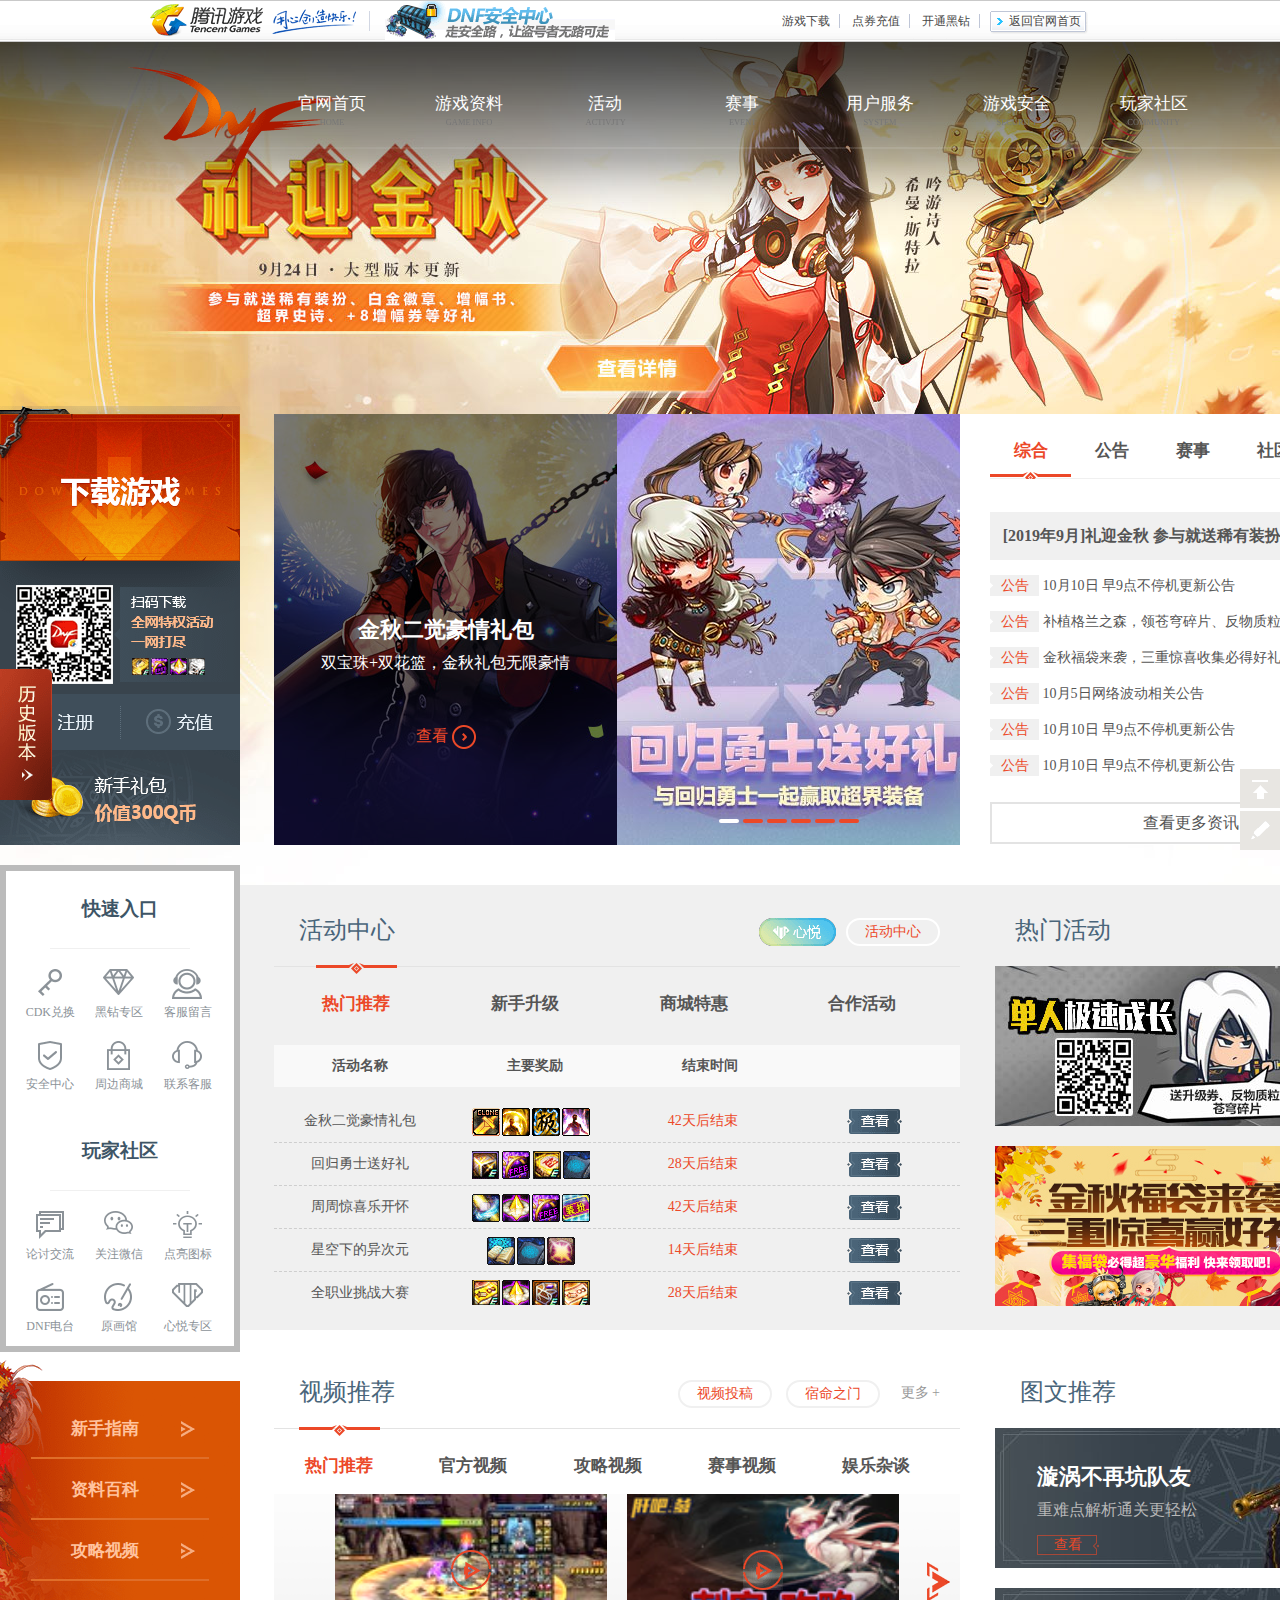
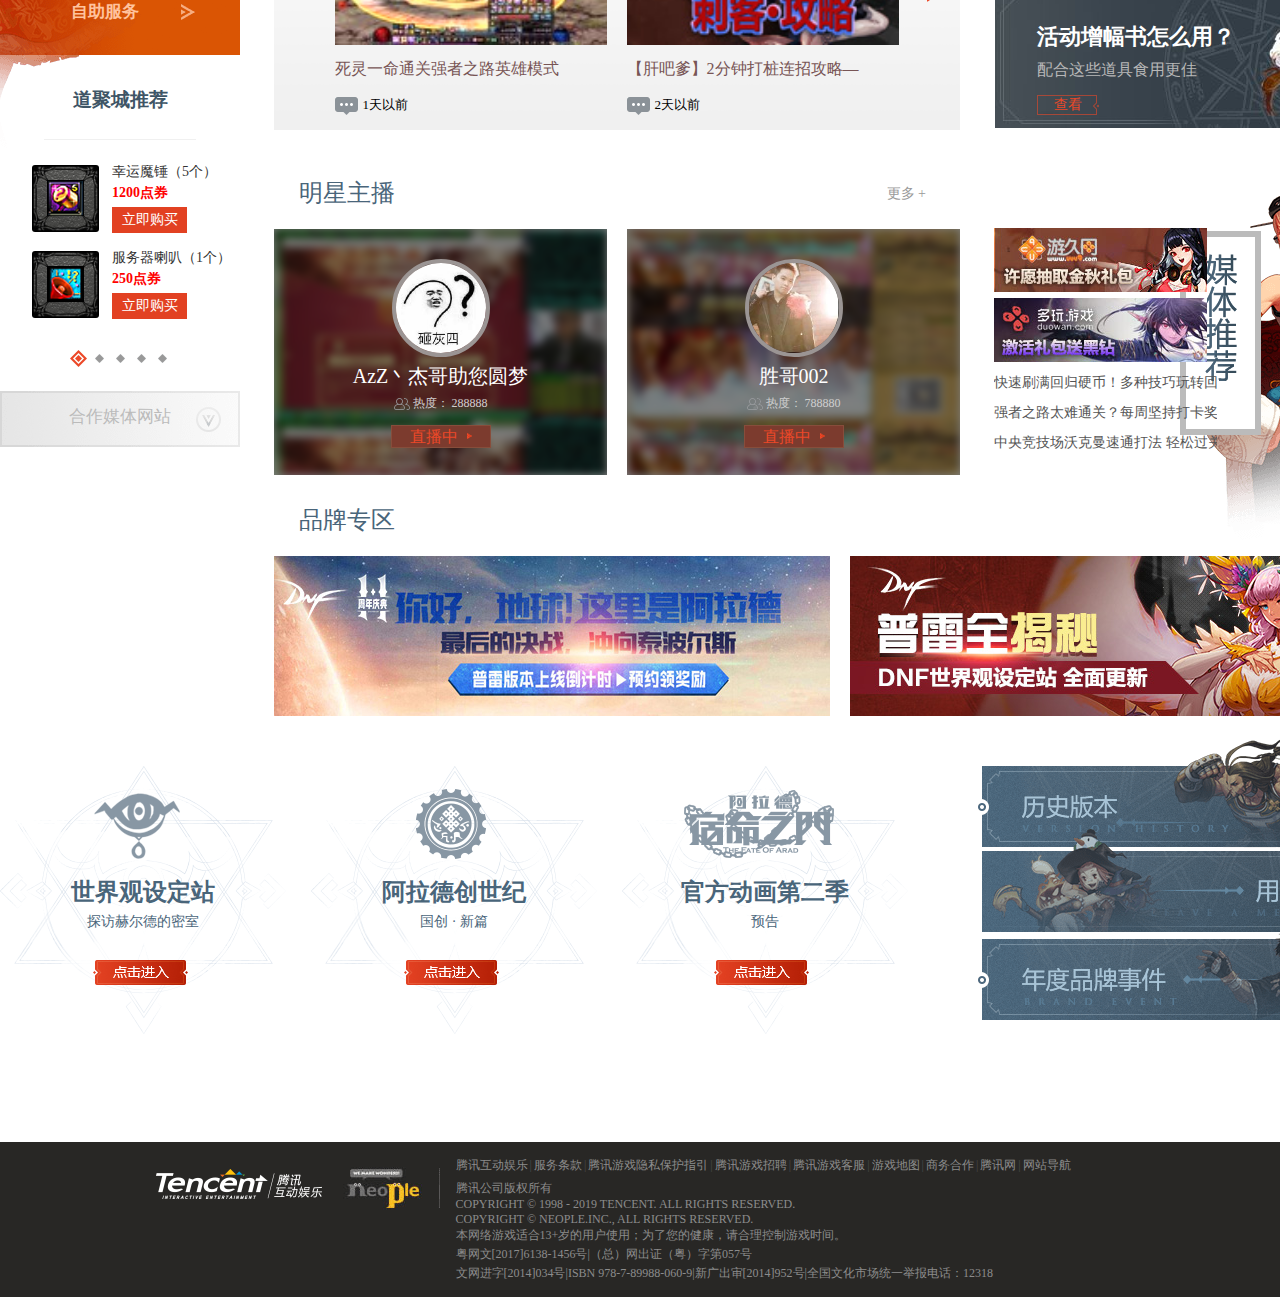
<file: 地下城与勇士/DNF/index.html>
<!DOCTYPE html>
<html>
	<head>
		<meta charset="utf-8">
		<title>地下城与勇士-DNF-官方网站-腾讯游戏-格斗网游王者之作,500万同时在线</title>
		<meta http-equiv="X-UA-Compatible" content="IE=edge">
		<meta name="viewport" content="width=device-width, initial-scale=1">
		<link rel="stylesheet" type="text/css" href="css/index.css" />
		<link rel="shortcut icon" href="images/logo.ico" type="image/x-icon" />
		<script src="js/jquery-1.8.3.js" type="text/javascript" charset="utf-8"></script>
		<script src="js/index.js" type="text/javascript" charset="utf-8"></script>
	</head>
	<body>
		<div id="drawer">
			<div class="drawer-box">
				<div class="drawer-more">
					<a href="#">更多历史版本 +</a>
					<a href="#">活动中心 +</a>
				</div>
				<ul>
					<li>
						<a href="#">
							<div class="version-title">十一周年庆典<em>></em></div>
							<span class="version-ico"></span>
							<div class="version-hot">普雷团本上线</div>
							<div class="version-date">6月18日</div>
						</a>
					</li>
					<li>
						<a href="#" class="varsion-content">
							<div class="version-title">起源·第五季·柒<em>></em></div>
							<span class="version-ico"></span>
							<div class="version-hot">涅槃·重生</div>
							<div class="version-date">7月4日</div>
						</a>
					</li>
					<li>
						<a href="#" class="varsion-content">
							<div class="version-title">佣兵中介所<em>></em></div>
							<span class="version-ico"></span>
							<div class="version-hot">背景介绍及玩法</div>
							<div class="version-date">7月18日</div>
						</a>
					</li>
					<li>
						<a href="#" class="varsion-content">
							<div class="version-title">热利一夏<em>></em></div>
							<span class="version-ico"></span>
							<div class="version-hot">升级哈林极速成长</div>
							<div class="version-date">7月30日</div>
						</a>
					</li>
					<li>
						<a href="#" class="varsion-content">
							<div class="version-title">热利一夏<em>></em></div>
							<span class="version-ico"></span>
							<div class="version-hot">限时送20000代币等好礼</div>
							<div class="version-date">8月22日</div>
						</a>
					</li>
					<li>
						<a href="#" class="varsion-content">
							<div class="version-title version-title-hover">礼迎金秋<em>></em></div>
							<span class="version-ico version-ico-hover"></span>
							<div class="version-hot version-text-hover">大型版本更新</div>
							<div class="version-date version-text-hover">9月24日</div>
						</a>
					</li>
				</ul>
			</div>
			<span class="drawer-btn"><em>历史版本</em><span>
		</div>
		<div id="top">
			<ul>
				<li class="top-up"></li>
				<li class="top-alert"><a href="#"></a></li>
			</ul>
		</div>
		<div id="mian">
			<div id="header">
				<ul class="list-top">
					<li class="h-list1"></li>
					<li class="h-list2"></li>
					<li class="h-list3">
						<p>
							<a href="#">游戏下载</a>
							<a href="#">点券充值</a>
							<a href="#">开通黑钻</a>
						</p>
						<p>
							<a href="#">返回官网首页</a>
						</p>
					</li>
				</ul>
			</div>
			<div id="concent">
				<div class="bg1"></div>
				<div class="bg2"></div>
				<div class="bg3"></div>
				<div class="head">
					<div class="head-logo"></div>
					<div class="head-title">
						<div class="head_inner">
							<ul class="head-menu">
								<li>
									<a href="#">官网首页<span>HOME</span></a>

								</li>
								<li>
									<a href="#">游戏资料<span>GAME&nbsp;INFO</span></a>

								</li>
								<li>
									<a href="#">活动<span>ACTIVJTY</span></a>
								</li>
								<li>
									<a href="#">赛事<span>EVENT</span></a>
								</li>
								<li>
									<a href="#">用户服务<span>SYSTEM</span></a>
								</li>
								<li>
									<a href="#">游戏安全<span>SECURITY</span></a>
								</li>
								<li>
									<a href="#">玩家社区<span>COMMUNITY</span></a>
								</li>
							</ul>
						</div>
					</div>
					<div class="head-warp">
						<div class="head-listmin">
							<div class="head-content">
								<ul>
									<li>世界观</li>
									<li>周边商城</li>
									<li><a href="../djc/html/DJC.html">道聚城</a></li>
								</ul>
								<ul>
									<li>新闻公告</li>
									<li>版本专题</li>
									<li>职业攻略</li>
									<li>壁纸时装</li>
									<li>视频中心</li>
								</ul>
								<ul>
									<li>官方活动</li>
									<li>合作活动</li>
									<li>媒体活动</li>
									<li>网吧特权</li>
									<li>玩家共创</li>
								</ul>
								<ul>
									<li>F1天王赛</li>
									<li>职业联赛</li>
									<li>职业第一人</li>
									<li>DPL赛事</li>
								</ul>
								<ul>
									<li>充值</li>
									<li>兑换CDKEY</li>
									<li>角色恢复</li>
									<li>圣耀服务</li>
								</ul>
								<ul>
									<li>安全任务</li>
									<li>处罚申请</li>
									<li>视频举报</li>
									<li>被盗找回</li>
									<li>信用星级</li>
								</ul>
								<ul>
									<li>论坛</li>
									<li>微博</li>
									<li>问答</li>
									<li class="h-aid">DNF助手<div class="h-aid-hover"><img src="images/app.png" ></div></li>
									<li class="h-vx">微信<div class="h-vx-hover"><img src="images/wx.png" ></div></li>
								</ul>
							</div>
						</div>
					</div>
				</div>
				<div class="content">
					<div class="content-left">
						<div class="content-l-t">

						</div>
						<div class="content-l-nav">
							<h3 class="content-txt1">快速入口</h3>
							<ul>
								<li><span class="ico-1"></span>CDK兑换</li>
								<li><span class="ico-2"></span>黑钻专区</li>
								<li><span class="ico-3"></span>客服留言</li>
								<li><span class="ico-4"></span>安全中心</li>
								<li><span class="ico-5"></span>周边商城</li>
								<li><span class="ico-6"></span>联系客服</li>
							</ul>
							<h3 class="content-txt2">玩家社区</h3>
							<ul>
								<li><span class="ico-a"></span>论讨交流</li>
								<li class="hover-vx">
									<span class="ico-b"></span>
									关注微信
									<p class="DNF_vx">
										<img src="images/wx.png" />
									</p>
								</li>
								<li><span class="ico-c"></span>点亮图标</li>
								<li><span class="ico-d"></span>DNF电台</li>
								<li><span class="ico-e"></span>原画馆</li>
								<li><span class="ico-f"></span>心悦专区</li>
							</ul>
						</div>
						<div class="content-l-tab">
							<ul class="content-l-menu">
								<li class="l-menu">
									<a href="#">新手指南</a>
									<span></span>		
								</li>
								<li class="l-menu">
									<a href="#">资料百科</a>
									<span></span>
								</li>
								<li class="l-menu">
									<a href="#">攻略视频</a>
									<span></span>
								</li>
								<li class="l-menu">
									<a href="#">自助服务</a>
									<span></span>
								</li>
							</ul>
							<div class="l-menu-list">
								<div class="l-menu-new"><img src="images/left01.png" ></div>
								<div class="l-menu-blor"><img src="images/left02.png" ></div>
								<div class="l-menu-video"><img src="images/left03.png" ></div>
								<div class="l-menu-fw"><img src="images/left04.png" ></div>
							</div>
						</div>
						<div class="shop-push">
							<div class="content-txt3">道聚城推荐</div>
							<div class="shop-box">
								<div class="shop-list">
									<div class="tab-panel" style="display: block;">
										<ul>
											<li>
												<div class="shop-logo"><img src="images/10007473.jpg" /></div>
												<div class="shop-info">
													<div class="shop-text">幸运魔锤（5个）</div>
													<div class="shop-money">1200点券</div>
													<div href="#" class="shop-btn">立即购买</div>
												</div>
											</li>
											<li>
												<div class="shop-logo"><img src="images/36.jpg" /></div>
												<div class="shop-info">
													<div class="shop-text">服务器喇叭（1个）</div>
													<div class="shop-money">250点券</div>
													<div href="#" class="shop-btn">立即购买</div>
												</div>
											</li>
										</ul>
									</div>
									<div class="tab-panel">
										<ul>
											<li>
												<div class="shop-logo"><img src="images/21.jpg" /></div>
												<div class="shop-info">
													<div class="shop-text">装扮合成器（5个）</div>
													<div class="shop-money">1200点券</div>
													<div href="#" class="shop-btn">立即购买</div>
												</div>
											</li>
											<li>
												<div class="shop-logo"><img src="images/10158125.jpg" /></div>
												<div class="shop-info">
													<div class="shop-text">异界地下城追加入场券（1个）</div>
													<div class="shop-money">1200点券</div>
													<div href="#" class="shop-btn">立即购买</div>
												</div>
											</li>
										</ul>
									</div>
									<div class="tab-panel">
										<ul>
											<li>
												<div class="shop-logo"><img src="images/2660452.jpg" /></div>
												<div class="shop-info">
													<div class="shop-text">装扮属性调整箱（稀有）</div>
													<div class="shop-money">1200点券</div>
													<div href="#" class="shop-btn">立即购买</div>
												</div>
											</li>
											<li>
												<div class="shop-logo"><img src="images/2682369.jpg" /></div>
												<div class="shop-info">
													<div class="shop-text">武器特效符文（桃花）</div>
													<div class="shop-money">1200点券</div>
													<div href="#" class="shop-btn">立即购买</div>
												</div>
											</li>
										</ul>
									</div>
									<div class="tab-panel">
										<ul>
											<li>
												<div class="shop-logo"><img src="images/2682371.jpg" /></div>
												<div class="shop-info">
													<div class="shop-text">解除特效符文</div>
													<div class="shop-money">1200点券</div>
													<div href="#" class="shop-btn">立即购买</div>
												</div>
											</li>
											<li>
												<div class="shop-logo"><img src="images/2660411.jpg" /></div>
												<div class="shop-info">
													<div class="shop-text">成长之契约（15天）</div>
													<div class="shop-money">1290点券</div>
													<div href="#" class="shop-btn">立即购买</div>
												</div>
											</li>
										</ul>
									</div>
									<div class="tab-panel">
										<ul>
											<li>
												<div class="shop-logo"><img src="images/51.jpg" /></div>
												<div class="shop-info">
													<div class="shop-text">无限猫头鹰</div>
													<div class="shop-money">3800点券</div>
													<div href="#" class="shop-btn">立即购买</div>
												</div>
											</li>
											<li>
												<div class="shop-logo"><img src="images/21.jpg" /></div>
												<div class="shop-info">
													<div class="shop-text">装备品级调整箱（1个）</div>
													<div class="shop-money">150点券</div>
													<div href="#" class="shop-btn">立即购买</div>
												</div>
											</li>
										</ul>
									</div>
								</div>
								<div class="shop-btn1">
									<ul>
										<li class="shop-hd-i shop-btn-show"></li>
										<li class="shop-hd-i"></li>
										<li class="shop-hd-i"></li>
										<li class="shop-hd-i"></li>
										<li class="shop-hd-i"></li>
									</ul>
								</div>
							</div>
						</div>
						<div class="teamwork">
							<div class="teamwork-select">
								合作媒体网站
							</div>
							<ul class="teamwork-list">
								<li>电脑管家游戏福利</li>
								<li>腾讯文学</li>
								<li>腾讯DNF资料站</li>
								<li>17173游戏专区</li>
								<li>多玩游戏专区</li>
								<li>游久网游戏专区</li>
								<li>太平洋游戏网专区</li>
								<li>地下城与勇士52pk</li>
								<li>腾讯视频游戏专区</li>
								<li>爱玩网专区</li>
								<li>爱拍游戏专区</li>
								<li>新浪网游戏专区</li>
								<li>178</li>
								<li>掌游宝</li>
								<li>兔玩网游戏专区</li>
								<li>叶子猪DNF专区</li>
							</ul>
						</div>
					</div>
					<div class="content-right">
						<div class="content-r-title">
							<div class="content-lb">
								<div class="gg_main">
									<img src="images/6c89a33c2f2e12c9fa9855ed38d1c375.jpeg" />
									<div class="gg_info">
										<div class="gg-bg"></div>
										<div class="gg-info-text">
											<div class="gg-title">金秋二觉豪情礼包</div>
											<div class="gg_sumTitle">双宝珠+双花篮，金秋礼包无限豪情</div>
											<div class="gg-ico">查看&nbsp;<span></span></div>
										</div>
									</div>
								</div>
								<div class="lb-dd">
									<div class="img-box">
										<ul>
											<li class="lb-img"><img src="images/88f399e95e36019932d745788c9f6630.jpeg" /></li>
											<li class="lb-img"><img src="images/fae25bc262aa8ddc94d9a3ce08503a96.jpeg" /></li>
											<li class="lb-img"><img src="images/0f112c981de2fa69b28d701d6309fca4.jpeg" /></li>
											<li class="lb-img"><img src="images/0b6ecbbe7ea7a8f77ee90c545530d515.jpeg" /></li>
											<li class="lb-img"><img src="images/1846f1db6eed13431d8785069449e439.jpeg" /></li>
											<li class="lb-img"><img src="images/a8ee4fbf9842d61651b60f049e64ef6a.jpeg" /></li>
											<li class="lb-img"><img src="images/88f399e95e36019932d745788c9f6630.jpeg" /></li>
										</ul>
									</div>
									<div class="lb-btn">
										<span class="lb-btn-1 lb-btn-hover"></span>
										<span class="lb-btn-1"></span>
										<span class="lb-btn-1"></span>
										<span class="lb-btn-1"></span>
										<span class="lb-btn-1"></span>
										<span class="lb-btn-1"></span>
									</div>
								</div>
							</div>
							<div class="content-lb-tab">
								<div class="news-tab">
									<ul class="news-hd">
										<li class="news-btn news-btn-bg"><a href="#" class="news-btn-hover">综合</a></li>
										<li class="news-btn"><a href="#">公告</a></li>
										<li class="news-btn"><a href="#">赛事</a></li>
										<li class="news-btn"><a href="#">社区</a></li>
										<li class="news-btn"><a href="#">媒体</a></li>
									</ul>
									<div class="news-bd" style="display: block;">
										<div class="tab-news">
											<div class="tab-title">
												[2019年9月]礼迎金秋 参与就送稀有装扮 白金徽章等好礼
											</div>
											<ul class="news-list">
												<li>
													<font>公告</font>
													<a href="#">10月10日 早9点不停机更新公告</a>
													<span>10/05</span>
												</li>
												<li>
													<font>公告</font>
													<a href="#">补植格兰之森，领苍穹碎片、反物质粒子等好礼</a>
													<span>10/05</span>
												</li>
												<li>
													<font>公告</font>
													<a href="#">金秋福袋来袭，三重惊喜收集必得好礼！</a>
													<span>10/05</span>
												</li>
												<li>
													<font>公告</font>
													<a href="#">10月5日网络波动相关公告</a>
													<span>10/05</span>
												</li>
												<li>
													<font>公告</font>
													<a href="#">10月10日 早9点不停机更新公告</a>
													<span>10/03</span>
												</li>
												<li>
													<font>公告</font>
													<a href="#">10月10日 早9点不停机更新公告</a>
													<span>10/04</span>
												</li>
											</ul>
										</div>
										<div class="news-more">
											<a href="#">查看更多资讯<span></span></a>
										</div>
									</div>
									<div class="news-bd">
										<div class="tab-news">
											<div class="tab-title">
												10月10日 早9点不停机更新公告
											</div>
											<ul class="news-list">
												<li>
													<font>公告</font>
													<a href="#">10月5日网络波动相关公告</a>
													<span>10/05</span>
												</li>
												<li>
													<font>公告</font>
													<a href="#">10月5日 早5点山东1区停机维护公告</a>
													<span>10/05</span>
												</li>
												<li>
													<font>公告</font>
													<a href="#">山东1区邮箱系统相关公告</a>
													<span>10/05</span>
												</li>
												<li>
													<font>公告</font>
													<a href="#">10月3日山东1区维护延迟公告</a>
													<span>10/05</span>
												</li>
												<li>
													<font>公告</font>
													<a href="#">10月3日 早10点山东1区停机维护公告</a>
													<span>10/03</span>
												</li>
												<li>
													<font>公告</font>
													<a href="#">再战魔界编队系统异常公告（已修复）</a>
													<span>10/04</span>
												</li>
											</ul>
										</div>
										<div class="news-more">
											<a href="#">查看更多资讯<span></span></a>
										</div>
									</div>
									<div class="news-bd">
										<div class="tab-news">
											<div class="tab-title">
												2019-DPL全国挑战赛完美收官！
											</div>
											<ul class="news-list">
												<li>
													<font>赛事</font>
													<a href="#">10月10日 早9点不停机更新公告</a>
													<span>10/05</span>
												</li>
												<li>
													<font>赛事</font>
													<a href="#">补植格兰之森，领苍穹碎片、反物质粒子等好礼</a>
													<span>10/05</span>
												</li>
												<li>
													<font>赛事</font>
													<a href="#">金秋福袋来袭，三重惊喜收集必得好礼！</a>
													<span>10/05</span>
												</li>
												<li>
													<font>赛事</font>
													<a href="#">10月5日网络波动相关公告</a>
													<span>10/05</span>
												</li>
												<li>
													<font>赛事</font>
													<a href="#">10月10日 早9点不停机更新公告</a>
													<span>10/03</span>
												</li>
												<li>
													<font>赛事</font>
													<a href="#">10月10日 早9点不停机更新公告</a>
													<span>10/04</span>
												</li>
											</ul>
										</div>
										<div class="news-more">
											<a href="#">查看更多资讯<span></span></a>
										</div>
									</div>
									<div class="news-bd">
										<div class="tab-news">
											<div class="tab-title">
												2019金秋礼包外观内容爆料
											</div>
											<ul class="news-list">
												<li>
													<font>社区</font>
													<a href="#">10月10日 早9点不停机更新公告</a>
													<span>10/05</span>
												</li>
												<li>
													<font>社区</font>
													<a href="#">补植格兰之森，领苍穹碎片、反物质粒子等好礼</a>
													<span>10/05</span>
												</li>
												<li>
													<font>社区</font>
													<a href="#">金秋福袋来袭，三重惊喜收集必得好礼！</a>
													<span>10/05</span>
												</li>
												<li>
													<font>社区</font>
													<a href="#">10月5日网络波动相关公告</a>
													<span>10/05</span>
												</li>
												<li>
													<font>社区</font>
													<a href="#">10月10日 早9点不停机更新公告</a>
													<span>10/03</span>
												</li>
												<li>
													<font>社区</font>
													<a href="#">10月10日 早9点不停机更新公告</a>
													<span>10/04</span>
												</li>
											</ul>
										</div>
										<div class="news-more">
											<a href="#">查看更多资讯<span></span></a>
										</div>
									</div>
									<div class="news-bd">
										<div class="tab-news">
											<div class="tab-title">
												快速刷满回归硬币！多种技巧玩转回归活动
											</div>
											<ul class="news-list">
												<li>
													<font>媒体</font>
													<a href="#">10月10日 早9点不停机更新公告</a>
													<span>10/05</span>
												</li>
												<li>
													<font>媒体</font>
													<a href="#">补植格兰之森，领苍穹碎片、反物质粒子等好礼</a>
													<span>10/05</span>
												</li>
												<li>
													<font>媒体</font>
													<a href="#">金秋福袋来袭，三重惊喜收集必得好礼！</a>
													<span>10/05</span>
												</li>
												<li>
													<font>媒体</font>
													<a href="#">10月5日网络波动相关公告</a>
													<span>10/05</span>
												</li>
												<li>
													<font>媒体</font>
													<a href="#">10月10日 早9点不停机更新公告</a>
													<span>10/03</span>
												</li>
												<li>
													<font>媒体</font>
													<a href="#">10月10日 早9点不停机更新公告</a>
													<span>10/04</span>
												</li>
											</ul>
										</div>
										<div class="news-more">
											<a href="#">查看更多资讯<span></span></a>
										</div>
									</div>
								</div>
							</div>
						</div>
						<div class="content-activ">
							<div class="activ-left">
								<div class="act">
									<div class="act-title">
										活动中心
									</div>
									<div class="act-btn">
										<span class="act-btn-left"></span>
										<span class="act-btn-right">活动中心</span>
									</div>
									<div class="act-con">
										<ul class="act-nav">
											<li class="act-nav-btn">
												<strong class="act-hover">热门推荐</strong>
												<span class="act-bg"></span>
											</li>
											<li class="act-nav-btn">
												<strong>新手升级</strong>
												<span></span>
											</li>
											<li class="act-nav-btn">
												<strong>商城特惠</strong>
												<span></span>
											</li>
											<li class="act-nav-btn">
												<strong>合作活动</strong>
												<span></span>
											</li>
										</ul>
										<div class="act-bd">
											<div class="act-bd-title">
												<span>活动名称</span>
												<span>主要奖励</span>
												<span>结束时间</span>
											</div>
										</div>
										<div class="act-tab">
											<div class="act-tab-warp">
												<div class="act-tab-list" style="display: block;">
													<ul>
														<li>
															<div class="activ-name"><a href="#">金秋二觉豪情礼包</a></div>
															<div class="activ-name"><img src="images/1569574131_-1245541367_27850_sSmallImgFile.png" ></div>
															<div class="activ-name"><span>42天后结束</span</a></div>
															<div class="activ-name"><a href="#" class="activ-select"></a></div>
														</li>
														<li>
															<div class="activ-name"><a href="#">回归勇士送好礼</a></div>
															<div class="activ-name"><img src="images/1569574016_-1245541367_26518_sSmallImgFile.png" ></div>
															<div class="activ-name"><span>28天后结束</span</a></div>
															<div class="activ-name"><a href="#" class="activ-select"></a></div>
														</li>
														<li>
															<div class="activ-name"><a href="#">周周惊喜乐开怀</a></div>
															<div class="activ-name"><img src="images/1569573299_-1245541367_4897_sSmallImgFile.png" ></div>
															<div class="activ-name"><span>42天后结束</span</a></div>
															<div class="activ-name"><a href="#" class="activ-select"></a></div>
														</li>
														<li>
															<div class="activ-name"><a href="#">星空下的异次元</a></div>
															<div class="activ-name"><img src="images/1569573173_-1245541367_3557_sSmallImgFile.png" ></div>
															<div class="activ-name"><span>14天后结束</span</a></div>
															<div class="activ-name"><a href="#" class="activ-select"></a></div>
														</li>
														<li>
															<div class="activ-name"><a href="#">全职业挑战大赛</a></div>
															<div class="activ-name"><img src="images/1569212015_-1245541367_11583_sSmallImgFile.png" ></div>
															<div class="activ-name"><span>28天后结束</span</a></div>
															<div class="activ-name"><a href="#" class="activ-select"></a></div>
														</li>
														<li>
															<div class="activ-name"><a href="#">累计在线得好礼</a></div>
															<div class="activ-name"><img src="images/1569211686_-1245541367_11189_sSmallImgFile.png" ></div>
															<div class="activ-name"><span>14天后结束</span</a></div>
															<div class="activ-name"><a href="#" class="activ-select"></a></div>
														</li>
														<li>
															<div class="activ-name"><a href="#">小小王国的贸易</a></div>
															<div class="activ-name"><img src="images/1569211374_-1245541367_32078_sSmallImgFile.png" ></div>
															<div class="activ-name"><span>41天后结束</span</a></div>
															<div class="activ-name"><a href="#" class="activ-select"></a></div>
														</li>
														<li>
															<div class="activ-name"><a href="#">挑战吧冒险家</a></div>
															<div class="activ-name"><img src="images/1569210926_-1245541367_8630_sSmallImgFile.png" ></div>
															<div class="activ-name"><span>今天后结束</span</a></div>
															<div class="activ-name"><a href="#" class="activ-select"></a></div>
														</li>
														<li>
															<div class="activ-name"><a href="#">商城大改版</a></div>
															<div class="activ-name"><img src="images/1569210864_-1245541367_7929_sSmallImgFile.png" ></div>
															<div class="activ-name"><span>14天后结束</span</a></div>
															<div class="activ-name"><a href="#" class="activ-select"></a></div>
														</li>
														<li>
															<div class="activ-name"><a href="#">魔盒内容全新改版</a></div>
															<div class="activ-name"><img src="images/1569208773_-1245541367_29674_sSmallImgFile.png" ></div>
															<div class="activ-name"><span>长期活动</span</a></div>
															<div class="activ-name"><a href="#" class="activ-select"></a></div>
														</li>
													</ul>
												</div>
												<div class="act-tab-list">
													<ul>
														<li>
															<div class="activ-name"><a href="#">9月新手礼包</a></div>
															<div class="activ-name"><img src="images/1569573047_-1245541367_6438_sSmallImgFile.jpg" ></div>
															<div class="activ-name"><span>42天后结束</span</a></div>
															<div class="activ-name"><a href="#" class="activ-select"></a></div>
														</li>
												</div>
												<div class="act-tab-list">
													<ul>
														<li>
															<div class="activ-name"><a href="#">金秋二觉豪情礼包</a></div>
															<div class="activ-name"><img src="images/1569574131_-1245541367_27850_sSmallImgFile.png" ></div>
															<div class="activ-name"><span>42天后结束</span</a></div>
															<div class="activ-name"><a href="#" class="activ-select"></a></div>
														</li>
														<li>
															<div class="activ-name"><a href="#">商城大改版</a></div>
															<div class="activ-name"><img src="images/1569210864_-1245541367_7929_sSmallImgFile.png" ></div>
															<div class="activ-name"><span>28天后结束</span</a></div>
															<div class="activ-name"><a href="#" class="activ-select"></a></div>
														</li>
														<li>
															<div class="activ-name"><a href="#">魔盒内容全新改版</a></div>
															<div class="activ-name"><img src="images/1569208773_-1245541367_29674_sSmallImgFile.png" ></div>
															<div class="activ-name"><span>42天后结束</span</a></div>
															<div class="activ-name"><a href="#" class="activ-select"></a></div>
														</li>
														<li>
															<div class="activ-name"><a href="#">星空下的异次元</a></div>
															<div class="activ-name"><img src="images/1569208764_-1245541367_29649_sSmallImgFile.png" ></div>
															<div class="activ-name"><span>14天后结束</span</a></div>
															<div class="activ-name"><a href="#" class="activ-select"></a></div>
														</li>
														<li>
															<div class="activ-name"><a href="#">全职业挑战大赛</a></div>
															<div class="activ-name"><img src="images/1569207765_-1245541367_19433_sSmallImgFile.png" ></div>
															<div class="activ-name"><span>28天后结束</span</a></div>
															<div class="activ-name"><a href="#" class="activ-select"></a></div>
														</li>
														<li>
															<div class="activ-name"><a href="#">累计在线得好礼</a></div>
															<div class="activ-name"><img src="images/1569211686_-1245541367_11189_sSmallImgFile.png" ></div>
															<div class="activ-name"><span>14天后结束</span</a></div>
															<div class="activ-name"><a href="#" class="activ-select"></a></div>
														</li>
														<li>
															<div class="activ-name"><a href="#">小小王国的贸易</a></div>
															<div class="activ-name"><img src="images/1569211374_-1245541367_32078_sSmallImgFile.png" ></div>
															<div class="activ-name"><span>41天后结束</span</a></div>
															<div class="activ-name"><a href="#" class="activ-select"></a></div>
														</li>
														<li>
															<div class="activ-name"><a href="#">挑战吧冒险家</a></div>
															<div class="activ-name"><img src="images/1569210926_-1245541367_8630_sSmallImgFile.png" ></div>
															<div class="activ-name"><span>今天后结束</span</a></div>
															<div class="activ-name"><a href="#" class="activ-select"></a></div>
														</li>
														<li>
															<div class="activ-name"><a href="#">商城大改版</a></div>
															<div class="activ-name"><img src="images/1569210864_-1245541367_7929_sSmallImgFile.png" ></div>
															<div class="activ-name"><span>14天后结束</span</a></div>
															<div class="activ-name"><a href="#" class="activ-select"></a></div>
														</li>
														<li>
															<div class="activ-name"><a href="#">魔盒内容全新改版</a></div>
															<div class="activ-name"><img src="images/1569208773_-1245541367_29674_sSmallImgFile.png" ></div>
															<div class="activ-name"><span>长期活动</span</a></div>
															<div class="activ-name"><a href="#" class="activ-select"></a></div>
														</li>
													</ul>
												</div>
												<div class="act-tab-list">
													<ul>
														<li>
															<div class="activ-name"><a href="#">勇士加速回馈礼</a></div>
															<div class="activ-name"><img src="images/1570696315_-1245541367_27145_sSmallImgFile.png" ></div>
															<div class="activ-name"><span>42天后结束</span</a></div>
															<div class="activ-name"><a href="#" class="activ-select"></a></div>
														</li>
														<li>
															<div class="activ-name"><a href="#">冒险勇士大团圆</a></div>
															<div class="activ-name"><img src="images/1569572385_-1245541367_18909_sSmallImgFile.jpg" ></div>
															<div class="activ-name"><span>28天后结束</span</a></div>
															<div class="activ-name"><a href="#" class="activ-select"></a></div>
														</li>
														<li>
															<div class="activ-name"><a href="#">电脑管家特权礼包</a></div>
															<div class="activ-name"><img src="images/1569572170_-1245541367_1044_sSmallImgFile.png" ></div>
															<div class="activ-name"><span>42天后结束</span</a></div>
															<div class="activ-name"><a href="#" class="activ-select"></a></div>
														</li>
														<li>
															<div class="activ-name"><a href="#">心悦送好礼</a></div>
															<div class="activ-name"><img src="images/1569571918_-1245541367_18900_sSmallImgFile.png" ></div>
															<div class="activ-name"><span>14天后结束</span</a></div>
															<div class="activ-name"><a href="#" class="activ-select"></a></div>
														</li>
													</ul>
												</div>
											</div>
										</div>
									</div>
								</div>
							</div>
							<div class="activ-right">
								<div class="act-hot">
									<div class="act-hot-title">
										热门活动
									</div>
									<div class="act-hot-list">
										<ul class="act-hover-big">
											<li><img src="images/742c83933e630501409b7dbe476276ee.jpeg" ></li>
											<li><img src="images/baba6b1ad2bfcbfc5b49655a4f709864.jpeg" ></li>
										</ul>
									</div>
								</div>
							</div>
						</div>
						<div class="content-video">
							<div class="video-left">
								<div class="video-l-centent">
									<div class="video-title">
										视频推荐
										<a href="#">更多 +</a>
									</div>
									<div class="video-title-btn">
										<span class="video-icon">视频投稿</span>
										<span class="video-icon">宿命之门</span>
									</div>
									<div class="video-con">
										<ul class="video-hd">
											<li class="video-btn">
												<a href="#" class="act-hover">热门推荐</a>
												<span class="act-bg"></span>
											</li>
											<li class="video-btn">
												<a href="#">官方视频</a>
												<span></span>
											</li>
											<li class="video-btn">
												<a href="#">攻略视频</a>
												<span></span>
											</li>
											<li class="video-btn">
												<a href="#">赛事视频</a>
												<span></span>
											</li>
											<li class="video-btn">
												<a href="#">娱乐杂谈</a>
												<span></span>
											</li>
										</ul>
										<div class="video-bd">
											<div class="video-tab"style="display: block;">
												<div class="works-control">
													<span class="video-tab-left"></span>
													<span class="video-tab-right"></span>
												</div>
												<div class="works-list">
													<ul>
														<li>
															 <img src="images/033.jpg" >
															 <div class="video-hover">
															 	<div class="video-hover-1"></div>
															 </div>
															 <div class="video-info">
															 	死灵一命通关强者之路英雄模式
															 </div>
															 <div class="video-infor">
															 	<span class="video-time"><em></em>1天以前</span>
															 </div>
														</li>
														<li>
															<img src="images/034.jpg" >
															<div class="video-hover">
																<div class="video-hover-1"></div>
															</div>
															<div class="video-info">
																【肝吧爹】2分钟打桩连招攻略—
															</div>
															<div class="video-infor">
																<span class="video-time"><em></em>2天以前</span>
															</div>
														</li>
														<li>
															<img src="images/055.jpg" >
															<div class="video-hover">
																<div class="video-hover-1"></div>
															</div>
															<div class="video-info">
																【肝吧爹】2分钟打桩连招攻略—
															</div>
															<div class="video-infor">
																<span class="video-time"><em></em>2天以前</span>
															</div>
														</li>
														<li>
															<img src="images/056.jpg" >
															<div class="video-hover">
																<div class="video-hover-1"></div>
															</div>
															<div class="video-info">
																【肝吧爹】2分钟打桩连招攻略—
															</div>
															<div class="video-infor">
																<span class="video-time"><em></em>2天以前</span>
															</div>
														</li>
														<li>
															<img src="images/v2.jpg" >
															<div class="video-hover">
																<div class="video-hover-1"></div>
															</div>
															<div class="video-info">
																【肝吧爹】2分钟打桩连招攻略—
															</div>
															<div class="video-infor">
																<span class="video-time"><em></em>2天以前</span>
															</div>
														</li>
														<li>
															<img src="images/v3.jpg" >
															<div class="video-hover">
																<div class="video-hover-1"></div>
															</div>
															<div class="video-info">
																【肝吧爹】2分钟打桩连招攻略—
															</div>
															<div class="video-infor">
																<span class="video-time"><em></em>2天以前</span>
															</div>
														</li>
													</ul>
												</div>
											</div>
											<div class="video-tab">
												<div class="works-control">
													<span class="video-tab-left"></span>
													<span class="video-tab-right"></span>
												</div>
												<div class="works-list">
													<ul>
														<li>
															 <img src="images/vid.jpg" >
															 <div class="video-hover">
															 	<div class="video-hover-1"></div>
															 </div>
															 <div class="video-info">
															 	DNF全新角色带你畅览金秋版本
															 </div>
															 <div class="video-infor">
															 	<span class="video-time"><em></em>1天以前</span>
															 </div>
														</li>
														<li>
															<img src="images/video2.jpg" >
															<div class="video-hover">
																<div class="video-hover-1"></div>
															</div>
															<div class="video-info">
																【肝吧爹】2分钟打桩连招攻略—
															</div>
															<div class="video-infor">
																<span class="video-time"><em></em>2天以前</span>
															</div>
														</li>
														<li>
															 <img src="images/b1.png" >
															 <div class="video-hover">
															 	<div class="video-hover-1"></div>
															 </div>
															 <div class="video-info">
															 	DNF全新角色带你畅览金秋版本
															 </div>
															 <div class="video-infor">
															 	<span class="video-time"><em></em>1天以前</span>
															 </div>
														</li>
														<li>
															<img src="images/b2.jpg" >
															<div class="video-hover">
																<div class="video-hover-1"></div>
															</div>
															<div class="video-info">
																【肝吧爹】2分钟打桩连招攻略—
															</div>
															<div class="video-infor">
																<span class="video-time"><em></em>2天以前</span>
															</div>
														</li>
														<li>
															 <img src="images/vid.jpg" >
															 <div class="video-hover">
															 	<div class="video-hover-1"></div>
															 </div>
															 <div class="video-info">
															 	DNF全新角色带你畅览金秋版本
															 </div>
															 <div class="video-infor">
															 	<span class="video-time"><em></em>1天以前</span>
															 </div>
														</li>
														<li>
															<img src="images/video2.jpg" >
															<div class="video-hover">
																<div class="video-hover-1"></div>
															</div>
															<div class="video-info">
																【肝吧爹】2分钟打桩连招攻略—
															</div>
															<div class="video-infor">
																<span class="video-time"><em></em>2天以前</span>
															</div>
														</li>
													</ul>
												</div>
											</div>
											<div class="video-tab">
												<div class="works-control">
													<span class="video-tab-left"></span>
													<span class="video-tab-right"></span>
												</div>
												<div class="works-list">
													<ul>
														<li>
															 <img src="images/a1.jpg" >
															 <div class="video-hover">
															 	<div class="video-hover-1"></div>
															 </div>
															 <div class="video-info">
															 	死灵一命通关强者之路英雄模式
															 </div>
															 <div class="video-infor">
															 	<span class="video-time"><em></em>1天以前</span>
															 </div>
														</li>
														<li>
															<img src="images/a2.jpg" >
															<div class="video-hover">
																<div class="video-hover-1"></div>
															</div>
															<div class="video-info">
																【肝吧爹】2分钟打桩连招攻略—
															</div>
															<div class="video-infor">
																<span class="video-time"><em></em>2天以前</span>
															</div>
														</li>
														<li>
															 <img src="images/033.jpg" >
															 <div class="video-hover">
															 	<div class="video-hover-1"></div>
															 </div>
															 <div class="video-info">
															 	死灵一命通关强者之路英雄模式
															 </div>
															 <div class="video-infor">
															 	<span class="video-time"><em></em>1天以前</span>
															 </div>
														</li>
														<li>
															<img src="images/034.jpg" >
															<div class="video-hover">
																<div class="video-hover-1"></div>
															</div>
															<div class="video-info">
																【肝吧爹】2分钟打桩连招攻略—
															</div>
															<div class="video-infor">
																<span class="video-time"><em></em>2天以前</span>
															</div>
														</li>
														<li>
															 <img src="images/033.jpg" >
															 <div class="video-hover">
															 	<div class="video-hover-1"></div>
															 </div>
															 <div class="video-info">
															 	死灵一命通关强者之路英雄模式
															 </div>
															 <div class="video-infor">
															 	<span class="video-time"><em></em>1天以前</span>
															 </div>
														</li>
														<li>
															<img src="images/034.jpg" >
															<div class="video-hover">
																<div class="video-hover-1"></div>
															</div>
															<div class="video-info">
																【肝吧爹】2分钟打桩连招攻略—
															</div>
															<div class="video-infor">
																<span class="video-time"><em></em>2天以前</span>
															</div>
														</li>
													</ul>
												</div>
											</div>
											<div class="video-tab">
												<div class="works-control">
													<span class="video-tab-left"></span>
													<span class="video-tab-right"></span>
												</div>
												<div class="works-list">
													<ul>
														<li>
															 <img src="images/055.jpg" >
															 <div class="video-hover">
															 	<div class="video-hover-1"></div>
															 </div>
															 <div class="video-info">
															 	死灵一命通关强者之路英雄模式
															 </div>
															 <div class="video-infor">
															 	<span class="video-time"><em></em>1天以前</span>
															 </div>
														</li>
														<li>
															<img src="images/056.jpg" >
															<div class="video-hover">
																<div class="video-hover-1"></div>
															</div>
															<div class="video-info">
																【肝吧爹】2分钟打桩连招攻略—
															</div>
															<div class="video-infor">
																<span class="video-time"><em></em>2天以前</span>
															</div>
														</li>
														<li>
															 <img src="images/055.jpg" >
															 <div class="video-hover">
															 	<div class="video-hover-1"></div>
															 </div>
															 <div class="video-info">
															 	死灵一命通关强者之路英雄模式
															 </div>
															 <div class="video-infor">
															 	<span class="video-time"><em></em>1天以前</span>
															 </div>
														</li>
														<li>
															<img src="images/056.jpg" >
															<div class="video-hover">
																<div class="video-hover-1"></div>
															</div>
															<div class="video-info">
																【肝吧爹】2分钟打桩连招攻略—
															</div>
															<div class="video-infor">
																<span class="video-time"><em></em>2天以前</span>
															</div>
														</li>
														<li>
															 <img src="images/055.jpg" >
															 <div class="video-hover">
															 	<div class="video-hover-1"></div>
															 </div>
															 <div class="video-info">
															 	死灵一命通关强者之路英雄模式
															 </div>
															 <div class="video-infor">
															 	<span class="video-time"><em></em>1天以前</span>
															 </div>
														</li>
														<li>
															<img src="images/056.jpg" >
															<div class="video-hover">
																<div class="video-hover-1"></div>
															</div>
															<div class="video-info">
																【肝吧爹】2分钟打桩连招攻略—
															</div>
															<div class="video-infor">
																<span class="video-time"><em></em>2天以前</span>
															</div>
														</li>
													</ul>
												</div>
											</div>
											<div class="video-tab">
												<div class="works-control">
													<span class="video-tab-left"></span>
													<span class="video-tab-right"></span>
												</div>
												<div class="works-list">
													<ul>
														<li>
															 <img src="images/0.jpg" >
															 <div class="video-hover">
															 	<div class="video-hover-1"></div>
															 </div>
															 <div class="video-info">
															 	死灵一命通关强者之路英雄模式
															 </div>
															 <div class="video-infor">
															 	<span class="video-time"><em></em>1天以前</span>
															 </div>
														</li>
														<li>
															<img src="images/02.jpg" >
															<div class="video-hover">
																<div class="video-hover-1"></div>
															</div>
															<div class="video-info">
																【肝吧爹】2分钟打桩连招攻略—
															</div>
															<div class="video-infor">
																<span class="video-time"><em></em>2天以前</span>
															</div>
														</li>
														<li>
															 <img src="images/0.jpg" >
															 <div class="video-hover">
															 	<div class="video-hover-1"></div>
															 </div>
															 <div class="video-info">
															 	死灵一命通关强者之路英雄模式
															 </div>
															 <div class="video-infor">
															 	<span class="video-time"><em></em>1天以前</span>
															 </div>
														</li>
														<li>
															<img src="images/02.jpg" >
															<div class="video-hover">
																<div class="video-hover-1"></div>
															</div>
															<div class="video-info">
																【肝吧爹】2分钟打桩连招攻略—
															</div>
															<div class="video-infor">
																<span class="video-time"><em></em>2天以前</span>
															</div>
														</li>
														<li>
															 <img src="images/0.jpg" >
															 <div class="video-hover">
															 	<div class="video-hover-1"></div>
															 </div>
															 <div class="video-info">
															 	死灵一命通关强者之路英雄模式
															 </div>
															 <div class="video-infor">
															 	<span class="video-time"><em></em>1天以前</span>
															 </div>
														</li>
														<li>
															<img src="images/02.jpg" >
															<div class="video-hover">
																<div class="video-hover-1"></div>
															</div>
															<div class="video-info">
																【肝吧爹】2分钟打桩连招攻略—
															</div>
															<div class="video-infor">
																<span class="video-time"><em></em>2天以前</span>
															</div>
														</li>
													</ul>
												</div>
											</div>
										</div>
									</div>
								</div>
							</div>
							<div class="pic-right">
								<div class="pic-r-content">
									<div class="pic-title">
										图文推荐
									</div>
									<div class="pic-list">
										<ul>
											<li>
												<a href="#">
													<div class="pic-cover">
														<img src="images/pic1.jpg" >
													</div>
												<div class="pic-text">
													<span class="pic-t-title">漩涡不再坑队友</span>
													<span class="pic-t-subtitle">重难点解析通关更轻松</span>
													<span class="pic-t-look">查看</span>
												</div>
												</a>
											</li>
											<li>
												<a href="#">
													<div class="pic-cover">
														<img src="images/pic2.jpg" >
													</div>
												<div class="pic-text">
													<span class="pic-t-title">活动增幅书怎么用？</span>
													<span class="pic-t-subtitle">配合这些道具食用更佳</span>
													<span class="pic-t-look">查看</span>
												</div>
												</a>
											</li>
										</ul>
									</div>
								</div>
							</div>
						</div>
						<div class="content-star">
							<div class="star-left">
								<div class="star-l-content">
									<div class="star-l-title">
										明星主播
										<a href="#">更多 +</a>
									</div>
									<div class="star-l-list">
										<ul class="star-list-ancho">
											<li class="first">
												<div class="star-cover"></div>
												<div class="star-mask"></div>
												<div class="star-text">
													<div class="star-head"><img src="images/jg.jpg" ></div>
													<div class="star-name">AzZ丶杰哥助您圆梦</div>
													<div class="star-info">
														<span class="star-hot"></span>
														 热度：
														<em>288888</em>
													</div>
													<div class="star-state">
														直播中
														<span class="star-live"></span>
													</div>
												</div>
											</li>
											<li>
												<div class="star-covers"></div>
												<div class="star-mask"></div>
												<div class="star-text">
													<div class="star-head"><img src="images/sg.jpg" ></div>
													<div class="star-name">胜哥002</div>
													<div class="star-info">
														<span class="star-hot"></span>
														 热度：
														<em>788880</em>
													</div>
													<div class="star-state">
														直播中
														<span class="star-live"></span>
													</div>
												</div>
											</li>
										</ul>
									</div>
								</div>
							</div>
							<div class="star-right">
								<div class="star-mt">
									<div class="mt-gg">
										<ul>
											<li><img src="images/bcb28fd2a6d706d229c0489712b6e7ba.jpeg" ></li>
											<li><img src="images/ca84bac1d32a1a41736a613c6c092ef9.jpeg" ></li>
										</ul>
									</div>
									<div class="mt-news">
										<ul>
											<li>快速刷满回归硬币！多种技巧玩转回归活动</li>
											<li>强者之路太难通关？每周坚持打卡奖励轻松拉满！</li>
											<li>中央竞技场沃克曼速通打法 轻松过关无压力</li>
										</ul>
									</div>
									<div class="mt-more">
										<a href="#">更多 +</a>
									</div>
								</div>
							</div>
							<div class="content-brand">
								<div class="brand-title">
									品牌专区
									<a href="#">更多 +</a>
								</div>
								<div class="brand-list">
									<ul>
										<li class="brand-first"><img src="images/b905556b8f8ee86cb79c742063e4c012.jpeg" ></li>
										<li><img src="images/5346b6038c3e6cf39aa2a7a0efa836d5.jpeg" ></li>
									</ul>
								</div>
							</div>
						</div>
					</div>
				</div>
				<div class="index-show">
					<div class="index-left">
						<ul>
							<li class="show-pp1">
								<a href="#">
									<div class="show-title">
										世界观设定站
									</div>
									<div class="show-text">
										探访赫尔德的密室
									</div>
								</a>
							</li>
							<li class="show-pp2">
								<a href="#">
									<div class="show-title">
										阿拉德创世纪
									</div>
									<div class="show-text">
										国创 · 新篇
									</div>
								</a>
							</li>
							<li class="show-pp3">
								<a href="#">
									<div class="show-title">
										官方动画第二季
									</div>
									<div class="show-text">
										预告
									</div>
								</a>
							</li>
						</ul>
					</div>
					<div class="index-right">
						<ul>
							<li class="show-bg1"></li>
							<li class="show-bg2"></li>
							<li class="show-bg3"></li>
						</ul>					
					</div>
				</div>
			</div>
			<div id="footer">
				<div class="gfooter">
					<div class="foot_dark foot">
						<div class="foot_cpright">
							<div class="foot_lefts">
								<a href="#">腾讯互动娱乐</a>
								<span class="foot-bg"></span>
							</div>
							<ul class="foot_links">
								<li class="link_map">
									<a href="#">腾讯互动娱乐</a><span class="f_line">|</span>
									<a href="#">服务条款</a><span class="f_line">|</span>
									<a href="#">腾讯游戏隐私保护指引</a><span class="f_line">|</span>
									<a href="#">腾讯游戏招聘</a><span class="f_line">|</span>
									<a href="#">腾讯游戏客服</a><span class="f_line">|</span>
									<a href="#">游戏地图</a><span class="f_line">|</span>
									<a href="#">商务合作</a><span class="f_line">|</span>
									<a href="#">腾讯网</a><span class="f_line">|</span>
									<a href="#">网站导航</a>
								</li>
								<li>
									<a href="#">腾讯公司版权所有</a>
								</li>
								<li>
									<div class="link-text">
										<a href="#">COPYRIGHT © 1998 - 2019 TENCENT. ALL RIGHTS RESERVED.</a>
									</div>
									<div class="link-text">
										<a href="#">COPYRIGHT © NEOPLE.INC., ALL RIGHTS RESERVED.</a>
									</div>
									<div class="link-text">
										<a href="#">本网络游戏适合13+岁的用户使用；为了您的健康，请合理控制游戏时间。</a>
									</div>
								</li>
								<li>
									<a href="#">粤网文[2017]6138-1456号|（总）网出证（粤）字第057号</a>
								</li>
								<li>
									<a href="#">文网进字[2014]034号|ISBN 978-7-89988-060-9|新广出审[2014]952号|全国文化市场统一举报电话：12318</a>
								</li>
							</ul>
						</div>
					</div>
				</div>
			</div>
		</div>
	</body>
</html>
</file>
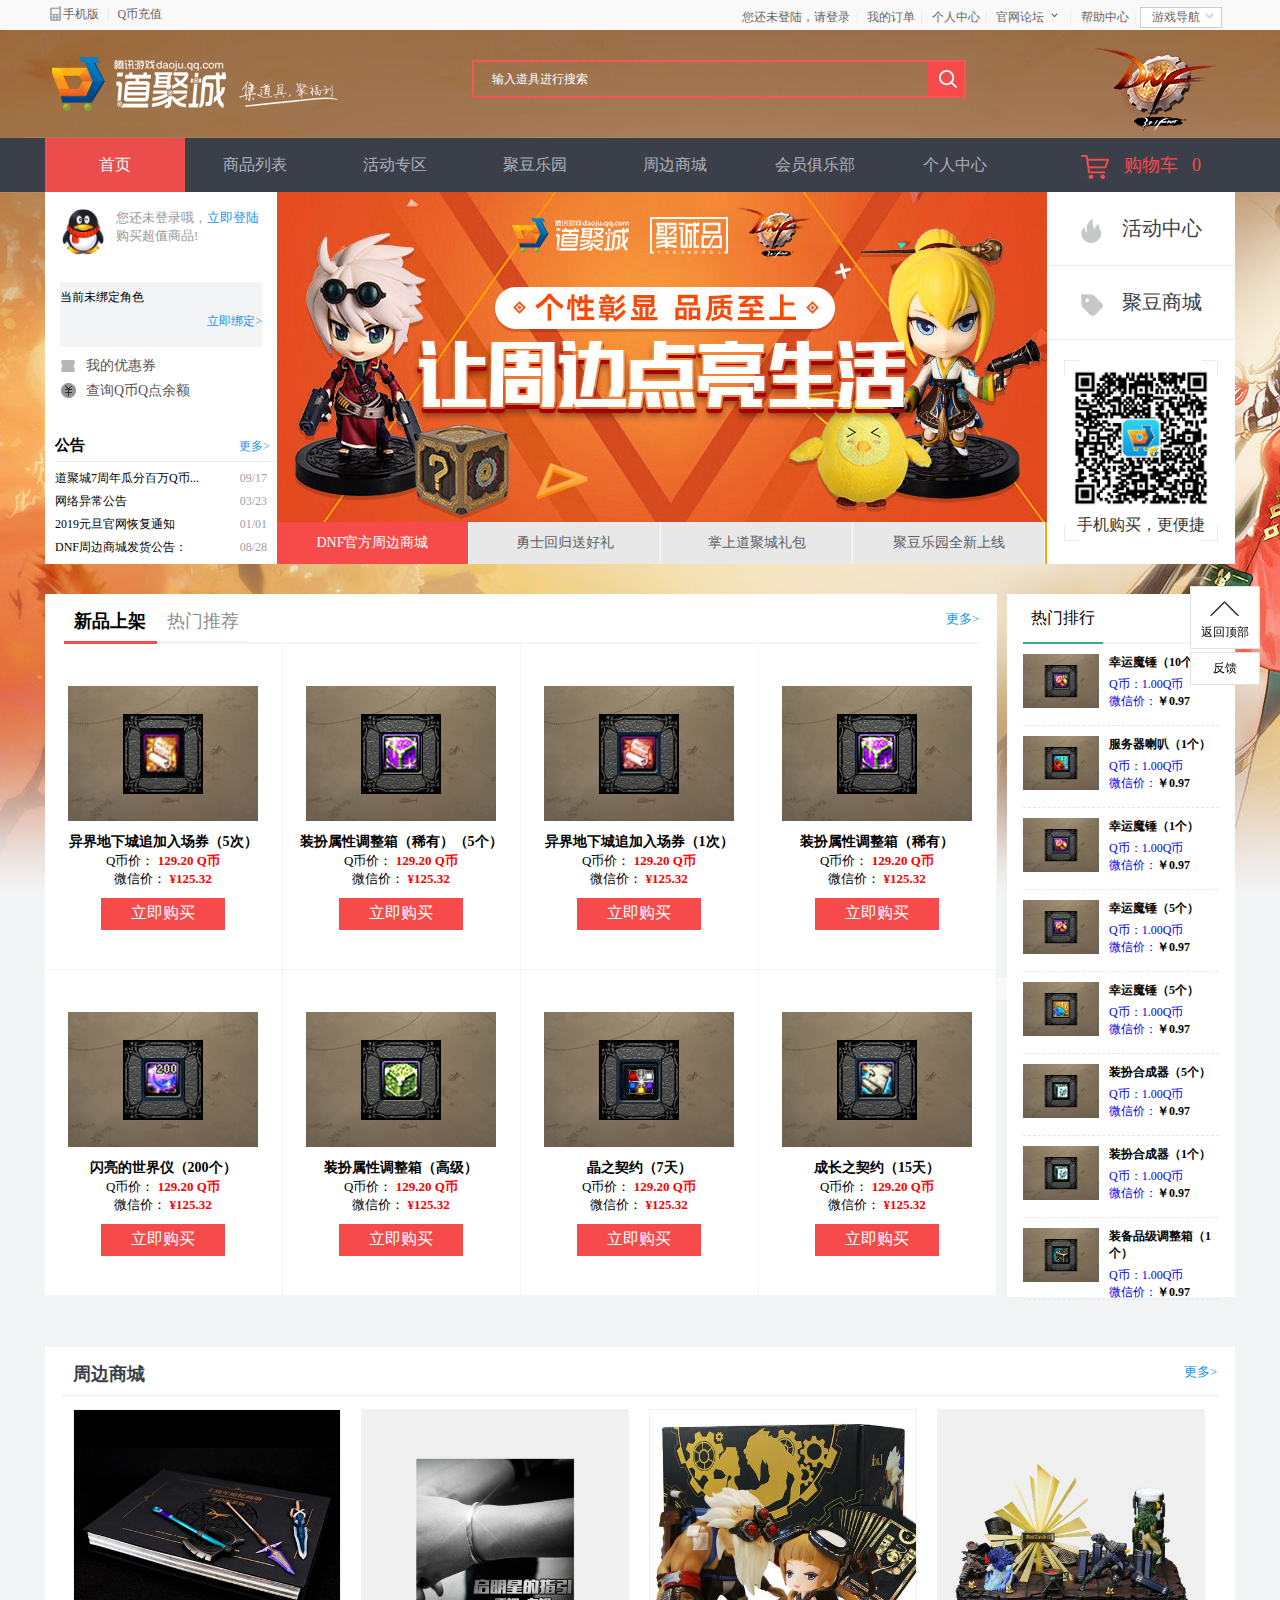
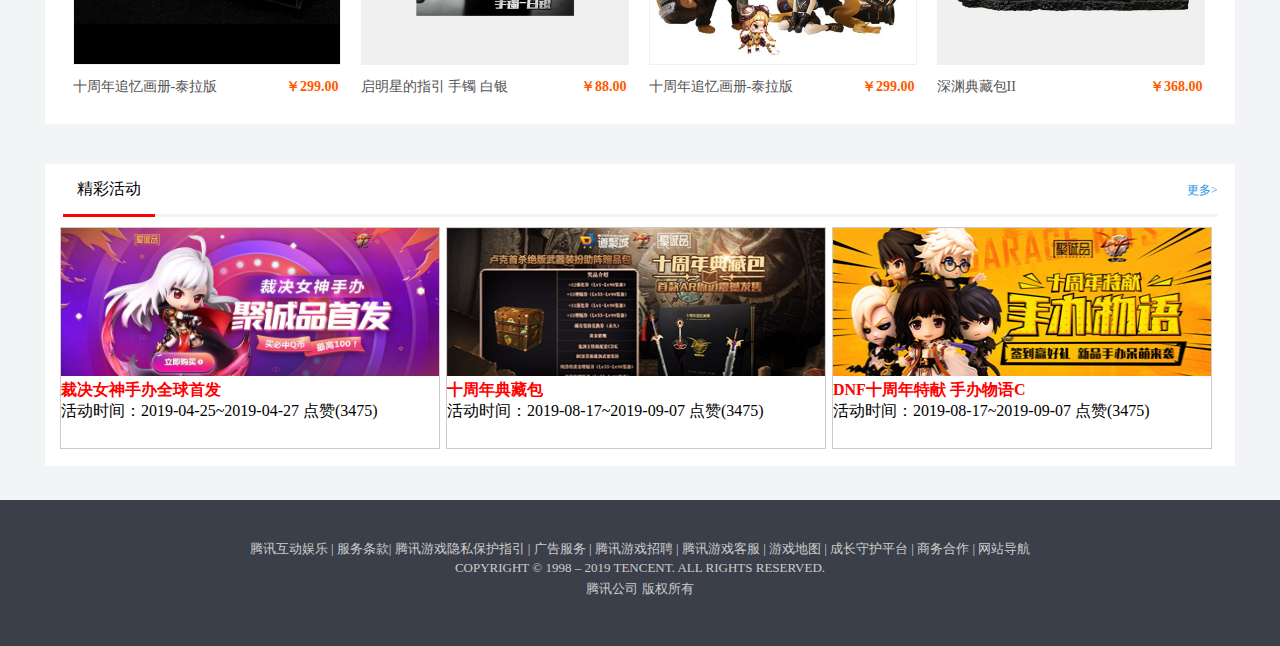
<file: 地下城与勇士/djc/html/DJC.html>
<!DOCTYPE html>
<html>
	<head>
		<meta charset="UTF-8">
		<title>地下城与勇士道聚城-集道具聚欢乐
		</title>
		<link rel="stylesheet" type="text/css" href="../css/DJC.css"/>
		<link rel="shortcut icon" href="../images/logo.ico" type="image/x-icon" />
		<script src="../js/jquery-1.8.3.js" type="text/javascript" charset="utf-8"></script>
		<script src="../js/Dshop.js" type="text/javascript" charset="utf-8"></script>
	</head>
	<body>
		<div id="wrap">
			<div class="content">
				<!-- 页眉开始 -->
				<div class="header">
					<div class="h-left">
						<a href="#"><font></font>手机版</a>
						<span>|<span>
						<a href="#">Q币充值</a>
					</div>
					<div class="h-right">
						<ul>
							<li>您还未登陆，请登录&nbsp;&nbsp;<span>|<span></li>
							<li><a href="#">我的订单</a><span>|<span></li>
							<li><a href="#">个人中心</a><span>|<span></li>
							<li><a href="../../DNF/index.html">官网论坛<font></font></a><span>|<span></li>
							<li><a href="#">帮助中心</a><span>|<span></li>
							<li><button><a href="#">游戏导航</a><i></i></button></li>
						</ul>
					</div>
				</div>
				<!-- 页眉结束 -->
				<!-- 搜索栏开始 -->
				<div class="search">
					<div class="s-logo1"></div>
					<div class="inp">
						<div class="inp1">
							<input type="text" placeholder="输入道具进行搜索"/>
							<button class="btn"></button>
							<i></i>
						</div>   
					</div>
					<div class="s-logo2">
						<img src="../images/logo.png" />
					</div>
				</div>
				<!-- 搜索栏结束 -->
				<!-- 导航栏开始 -->
				<div class="nav">
					<div class="nav-left">
						<ul class="nav-btn">
							<li><a href="#" class="text-f">首页</a></li>
							<li class="nav-text"><a href="#">商品列表</a></li>
							<li class="nav-text"><a href="#">活动专区</a></li>
							<li class="nav-text"><a href="#">聚豆乐园</a></li>
							<li class="nav-text"><a href="#">周边商城</a></li>
							<li class="nav-text"><a href="#">会员俱乐部</a></li>
							<li class="nav-text"><a href="#">个人中心</a></li>
						</ul>
					</div>
					<div class="nav-right">
						<a href="#"><font></font></a>
						<a href="#"><span>购物车</span></a>
						<a href="#"><i>0</i></a>
					</div>
				</div>
				<!-- 导航栏结束 -->
				<!-- 菜单&轮播 -->
				<div class="menu_wrap">
					<div class="menu">
						<!-- 菜单登陆 -->
						<div class="login">
							<!-- 立即登陆 -->
							<div class="l-box1">
								<div class="l-txt1">
									<dl>
										<dt><img src="../images/default.gif" /></dt>
										<dd>您还未登录哦，<a href="#">立即登陆</a></dd>
										<dd>购买超值商品!</dd>
									</dl>
								</div>
							</div>
							<!-- 登陆结束 -->
							<!-- 绑定角色 -->
							<div class="l-box2">
								<div class="b2-txt1">当前未绑定角色</div>
								<div class="b2-txt2"><a href="#">立即绑定></a></div>
							</div>
							<!-- 绑定角色结束 -->
							<!-- 查询Q币 -->
							<div class="l-box3">
								<ul>
									<li class="l-list1"><span></span><a href="#">我的优惠券</a></li>
									<li class="l-list2"><span></span><a href="#">查询Q币Q点余额</a></li>
								</ul>
							</div>
							<!-- 查询Q币结束 -->
							<!-- 公告 -->
							<div class="l-box4">
								<div class="b4-top">
									<h5>公告</h5>
									<a href="#">更多></a>
								</div>
								<ul>
									<li><a href="#">道聚城7周年瓜分百万Q币...</a><span>09/17</span></li>
									<li><a href="#">网络异常公告</a><span>03/23</span></li>
									<li><a href="#">2019元旦官网恢复通知</a><span>01/01</span></li>
									<li><a href="#">DNF周边商城发货公告：</a><span>08/28</span></li>
								</ul>
							</div>
							<!-- 公告结束 -->
						</div>
						<div class="lb">
							<div class="lb-top">
								<div class="lb-top1">
									<ul class="lb-content">
										<li><img src="../images/20180207155624_331665.jpg" ></li>
										<li><img src="../images/20191010142808_853884.jpg" ></li>
										<li><img src="../images/20171206103609_394465.jpg" ></li>
										<li><img src="../images/20181212175416_701197.jpg" ></li>
										<li><img src="../images/20180207155624_331665.jpg" ></li>
									</ul>
								</div>
							</div>
							<div class="lb-bottom">
								<a href="#" class="lb-btn lb-hover">DNF官方周边商城</a>
								<a href="#" class="lb-btn">勇士回归送好礼</a>
								<a href="#" class="lb-btn">掌上道聚城礼包</a>
								<a href="#" class="lb-btn">聚豆乐园全新上线</a>
							</div>
						</div>
						<div class="shopping">
							<div class="s-box1">
								<span></span>
								<a href="#">活动中心</a>
							</div>
							<div class="s-box2">
								<span></span>
								<a href="#">聚豆商城</a>
							</div>
							<div class="s-box3">
								<div class="b3-bg">
									<img src="../images/code-index.png" />
									<p>手机购买，更便捷</p>
								</div>
							</div>
						</div>
					</div>
				</div>
				<!-- 热门推荐 -->
				<div class="mian">
					<div class="m-left">
						<!-- 推荐上部分 -->
						<ul class="ml-top">
							<li class="tab-btn ml-hover"><span>新品上架</span></li>
							<li class="tab-btn"><span>热门推荐</span></li>
						</ul>
						<div class="morebox"><a href="#">更多></a></div>
						<div class="ml-bottom" style="display: block;">
							<div>
								<dl>
									<dt><img src="../images/3-10158692-1-r106.jpg" /></dt>
									<dd>
										<div class="dl-txt1"><a href="#"><strong>异界地下城追加入场券（5次）</strong></a></div>
										<div class="dl-txt2"><span>Q币价：</span>   <strong>129.20 Q币</strong></div>
										<div class="dl-txt3"><span>微信价：</span>   <strong>¥125.32</strong></div>
										<div class="dl-txt4"><a href="#">立即购买</a></div>
									</dd>
								</dl>
							</div>
							<div>
								<dl>
									<dt><img src="../images/2660452.jpg" /></dt>
									<dd>
										<div class="dl-txt1"><a href="#"><strong>装扮属性调整箱（稀有）（5个）</strong></a></div>
										<div class="dl-txt2"><span>Q币价：</span>   <strong>129.20 Q币</strong></div>
										<div class="dl-txt3"><span>微信价：</span>   <strong>¥125.32</strong></div>
										<div class="dl-txt4"><a href="#">立即购买</a></div>
									</dd>
								</dl>
							</div>
							<div>
								<dl>
									<dt><img src="../images/3-10158125-1-r738.jpg" /></dt>
									<dd>
										<div class="dl-txt1"><a href="#"><strong>异界地下城追加入场券（1次）</strong></a></div>
										<div class="dl-txt2"><span>Q币价：</span>   <strong>129.20 Q币</strong></div>
										<div class="dl-txt3"><span>微信价：</span>   <strong>¥125.32</strong></div>
										<div class="dl-txt4"><a href="#">立即购买</a></div>
									</dd>
								</dl>
							</div>
							<div>
								<dl>
									<dt><img src="../images/2660452.jpg" /></dt>
									<dd>
										<div class="dl-txt1"><a href="#"><strong>装扮属性调整箱（稀有）</strong></a></div>
										<div class="dl-txt2"><span>Q币价：</span>   <strong>129.20 Q币</strong></div>
										<div class="dl-txt3"><span>微信价：</span>   <strong>¥125.32</strong></div>
										<div class="dl-txt4"><a href="#">立即购买</a></div>
									</dd>
								</dl>
							</div>
							<div>
								<dl>
									<dt><img src="../images/2660672-200.jpg" /></dt>
									<dd>
										<div class="dl-txt1"><a href="#"><strong>闪亮的世界仪（200个）</strong></a></div>
										<div class="dl-txt2"><span>Q币价：</span>   <strong>129.20 Q币</strong></div>
										<div class="dl-txt3"><span>微信价：</span>   <strong>¥125.32</strong></div>
										<div class="dl-txt4"><a href="#">立即购买</a></div>
									</dd>
								</dl>
							</div>
							<div>
								<dl>
									<dt><img src="../images/2660834.jpg" /></dt>
									<dd>
										<div class="dl-txt1"><a href="#"><strong>装扮属性调整箱（高级）</strong></a></div>
										<div class="dl-txt2"><span>Q币价：</span>   <strong>129.20 Q币</strong></div>
										<div class="dl-txt3"><span>微信价：</span>   <strong>¥125.32</strong></div>
										<div class="dl-txt4"><a href="#">立即购买</a></div>
									</dd>
								</dl>
							</div>
							<div>
								<dl>
									<dt><img src="../images/10000388.jpg" /></dt>
									<dd>
										<div class="dl-txt1"><a href="#"><strong>晶之契约（7天）</strong></a></div>
										<div class="dl-txt2"><span>Q币价：</span>   <strong>129.20 Q币</strong></div>
										<div class="dl-txt3"><span>微信价：</span>   <strong>¥125.32</strong></div>
										<div class="dl-txt4"><a href="#">立即购买</a></div>
									</dd>
								</dl>
							</div>
							<div>
								<dl>
									<dt><img src="../images/2660411.jpg" /></dt>
									<dd>
										<div class="dl-txt1"><a href="#"><strong>成长之契约（15天）</strong></a></div>
										<div class="dl-txt2"><span>Q币价：</span>   <strong>129.20 Q币</strong></div>
										<div class="dl-txt3"><span>微信价：</span>   <strong>¥125.32</strong></div>
										<div class="dl-txt4"><a href="#">立即购买</a></div>
									</dd>
								</dl>
							</div>
						</div>
						<div class="ml-bottom">
							<div>
								<dl>
									<dt><img src="../images/2660671-200.jpg" /></dt>
									<dd>
										<div class="dl-txt1"><a href="#"><strong>闪亮的雷米援助（200个）</strong></a></div>
										<div class="dl-txt2"><span>Q币价：</span>   <strong>39.20 Q币</strong></div>
										<div class="dl-txt3"><span>微信价：</span>   <strong>¥125.32</strong></div>
										<div class="dl-txt4"><a href="#">立即购买</a></div>
									</dd>
								</dl>
							</div>
							<div>
								<dl>
									<dt><img src="../images/2660671-100.jpg" /></dt>
									<dd>
										<div class="dl-txt1"><a href="#"><strong>闪亮的雷米援助（100个）</strong></a></div>
										<div class="dl-txt2"><span>Q币价：</span>   <strong>129.20 Q币</strong></div>
										<div class="dl-txt3"><span>微信价：</span>   <strong>¥125.32</strong></div>
										<div class="dl-txt4"><a href="#">立即购买</a></div>
									</dd>
								</dl>
							</div>
							<div>
								<dl>
									<dt><img src="../images/2682609-100.jpg" /></dt>
									<dd>
										<div class="dl-txt1"><a href="#"><strong>海洋之心（永久）</strong></a></div>
										<div class="dl-txt2"><span>Q币价：</span>   <strong>129.20 Q币</strong></div>
										<div class="dl-txt3"><span>微信价：</span>   <strong>¥125.32</strong></div>
										<div class="dl-txt4"><a href="#">立即购买</a></div>
									</dd>
								</dl>
							</div>
							<div>
								<dl>
									<dt><img src="../images/2683263-500.jpg" /></dt>
									<dd>
										<div class="dl-txt1"><a href="#"><strong>海洋之心（永久）</strong></a></div>
										<div class="dl-txt2"><span>Q币价：</span>   <strong>129.20 Q币</strong></div>
										<div class="dl-txt3"><span>微信价：</span>   <strong>¥125.32</strong></div>
										<div class="dl-txt4"><a href="#">立即购买</a></div>
									</dd>
								</dl>
							</div>
							<div>
								<dl>
									<dt><img src="../images/2682609-200.jpg" /></dt>
									<dd>
										<div class="dl-txt1"><a href="#"><strong>海洋之心（永久）</strong></a></div>
										<div class="dl-txt2"><span>Q币价：</span>   <strong>129.20 Q币</strong></div>
										<div class="dl-txt3"><span>微信价：</span>   <strong>¥125.32</strong></div>
										<div class="dl-txt4"><a href="#">立即购买</a></div>
									</dd>
								</dl>
							</div>
						</div>
					</div>
					<div class="m-right">
						<div class="mr-tb">
							<div class="mr-top">
								<div class="mr-txt1">热门排行</div>
							</div>
							<div class="mr-bottom">
								<dl>
									<dt><img src="../images/10007474.jpg" /></dt>
									<dd class="mr-txt2"><a href="#"><strong>幸运魔锤（10个）C</strong></a></dd>
									<dd class="mr-txt3"><a href="#">Q币：1.00Q币</a></dd>
									<dd class="mr-txt4"><a href="#">微信价：<strong>￥0.97 </strong></a></dd>
								</dl>
								<dl>
									<dt><img src="../images/36.jpg" /></dt>
									<dd class="mr-txt2"><a href="#"><strong>服务器喇叭（1个）</strong></a></dd>
									<dd class="mr-txt3"><a href="#">Q币：1.00Q币</a></dd>
									<dd class="mr-txt4"><a href="#">微信价：<strong>￥0.97 </strong></a></dd>
								</dl>
								<dl>
									<dt><img src="../images/10007475-1.jpg" /></dt>
									<dd class="mr-txt2"><a href="#"><strong>幸运魔锤（1个）</strong></a></dd>
									<dd class="mr-txt3"><a href="#">Q币：1.00Q币</a></dd>
									<dd class="mr-txt4"><a href="#">微信价：<strong>￥0.97 </strong></a></dd>
								</dl>
								<dl>
									<dt><img src="../images/10007473.jpg" /></dt>
									<dd class="mr-txt2"><a href="#"><strong>幸运魔锤（5个）</strong></a></dd>
									<dd class="mr-txt3"><a href="#">Q币：1.00Q币</a></dd>
									<dd class="mr-txt4"><a href="#">微信价：<strong>￥0.97 </strong></a></dd>
								</dl>
								<dl>
									<dt><img src="../images/37.jpg" /></dt>
									<dd class="mr-txt2"><a href="#"><strong>幸运魔锤（5个）</strong></a></dd>
									<dd class="mr-txt3"><a href="#">Q币：1.00Q币</a></dd>
									<dd class="mr-txt4"><a href="#">微信价：<strong>￥0.97 </strong></a></dd>
								</dl><dl>
									<dt><img src="../images/21.jpg" /></dt>
									<dd class="mr-txt2"><a href="#"><strong>装扮合成器（5个）</strong></a></dd>
									<dd class="mr-txt3"><a href="#">Q币：1.00Q币</a></dd>
									<dd class="mr-txt4"><a href="#">微信价：<strong>￥0.97 </strong></a></dd>
								</dl>
								<dl>
									<dt><img src="../images/21.jpg" /></dt>
									<dd class="mr-txt2"><a href="#"><strong>装扮合成器（1个）</strong></a></dd>
									<dd class="mr-txt3"><a href="#">Q币：1.00Q币</a></dd>
									<dd class="mr-txt4"><a href="#">微信价：<strong>￥0.97 </strong></a></dd>
								</dl>
								<dl>
									<dt><img src="../images/15.jpg" /></dt>
									<dd class="mr-txt2"><a href="#"><strong>装备品级调整箱（1个）</strong></a></dd>
									<dd class="mr-txt3"><a href="#">Q币：1.00Q币</a></dd>
									<dd class="mr-txt4"><a href="#">微信价：<strong>￥0.97 </strong></a></dd>
								</dl>
							</div>
						</div>
					</div>
				</div>
				<div class="shop">
					<div class="shop-title">
						周边商城
					</div>
					<div class="morebox">
						<a href="#">更多></a>
					</div>
					<ul class="prod-list">
						<li>
							<div class="prodimg">
								<img src="../images/20181116221147_37467.jpg" >
							</div>
							<div class="shop-text">
								<div class="shop-fl">
									十周年追忆画册-泰拉版
								</div>
								<div class="shop-fr">
									￥299.00
								</div>
							</div>
						</li>
						<li>
							<div class="prodimg">
								<img src="../images/20180423151854_95303.jpg" >
							</div>
							<div class="shop-text">
								<div class="shop-fl">
									启明星的指引 手镯 白银
								</div>
								<div class="shop-fr">
									￥88.00
								</div>
							</div>
						</li>
						<li>
							<div class="prodimg">
								<img src="../images/20181018174154_17080.jpg" >
							</div>
							<div class="shop-text">
								<div class="shop-fl">
									十周年追忆画册-泰拉版
								</div>
								<div class="shop-fr">
									￥299.00
								</div>
							</div>
						</li>
						<li>
							<div class="prodimg">
								<img src="../images/20180912170703_81022.jpg" >
							</div>
							<div class="shop-text">
								<div class="shop-fl">
									深渊典藏包II
								</div>
								<div class="shop-fr">
									￥368.00
								</div>
							</div>
						</li>
					</ul>
				</div>
				<div class="adv">
					<div class="a-top">
						<div class="at-left">精彩活动</div>
						<div class="at-right"><a href="#">更多></a></div>
					</div>
					<div class="a-bottom">
						<div class="ab-box1">
							<dl>
								<dt><img src="../images/990021325553620.png"/></dt>
								<dd><strong>裁决女神手办全球首发</strong></dd>
								<dd>活动时间：2019-04-25~2019-04-27 <span>点赞(3475)</span></dd>
							</dl>
						</div>
						<div class="ab-box2">
							<dl>
								<dt><img src="../images/4497726068962.jpg"/></dt>
								<dd><strong>十周年典藏包</strong></dd>
								<dd>活动时间：2019-08-17~2019-09-07 <span>点赞(3475)</span></dd>
							</dl>
						</div>
						<div class="ab-box3">
							<dl>
								<dt><img src="../images/61773452652119.jpg"/></dt>
								<dd><strong>DNF十周年特献 手办物语C</strong></dd>
								<dd>活动时间：2019-08-17~2019-09-07 <span>点赞(3475)</span></dd>
							</dl>
						</div>
					</div>
				</div>
			</div>
		</div>
		<div class="footer">
				<p>腾讯互动娱乐 | 服务条款| 腾讯游戏隐私保护指引 | 广告服务 | 腾讯游戏招聘 | 腾讯游戏客服 | 游戏地图 | 成长守护平台 | 商务合作 | 网站导航</p>
				<p>COPYRIGHT © 1998 – 2019 TENCENT. ALL RIGHTS RESERVED.</p>
				<p>腾讯公司 版权所有</p>
		</div>
		<div id="top">
			<span class="top">
				<i class="btn-top"></i>
				返回顶部
			</span>
			<span>反馈</span>
		</div>
	</body>
</html>
</file>
<file: 地下城与勇士/DNF/css/index.css>
body,ul,li,dl,dt,dd{
	margin: 0px;
	padding: 0px;
	list-style: none;
	
}
a{
	text-decoration: none;
}
/* 页眉开始 */
#drawer{
	float: left;
	position: fixed;
	bottom: 100px;
	left: 0;
	overflow: hidden;
	z-index: 9999;
}
.drawer-box{
	margin-left: -1044px;
	width: 1044px;
	height: 131px;
	float: left;
	display: inline;
	background: url(../images/chapter_nav.png)0px 0px no-repeat;
}
.drawer-btn{
	width: 52px;
	height: 131px;
	display: block;
	float: left;
	background: url(../images/chapter_nav.png)-1044px 0px no-repeat;
	cursor: pointer;
}
.drawer-btn:hover{
	background: url(../images/chapter_nav.png)-1097px 0px no-repeat;
}
.drawer-btn em{
	display: block;
	margin: 100px 0 0 22px;
	width: 12px;
	height: 12px;
	overflow: hidden;
	text-indent: -9999px;
	background: url(../images/chapter_nav.png)-1167px -115px no-repeat;
}
.drawer-btn_bg{
	background: url(../images/chapter_nav.png)-1153px -115px no-repeat !important;
}
.drawer-more{
	float: left;
	width: 196px;
	padding-top: 5px;
}
.drawer-more li{
	float: left;
	width: 138px;
}
.version-title{
	width: 122px;
	height: 22px;
	line-height: 22px;
	background: #64687e;
	color: #ffffff;
	font-weight: normal;
	text-align: center;
	position: relative;
	margin: 16px auto;
}
.version-title em{
	display: block;
	width: 7px;
	height: 3px;
	overflow: hidden;
	text-indent: -9999px;
	position: absolute;
	bottom: -3px;
	left: 50%;
	margin: 0 -4px;
	background: url(../images/chapter_nav.png)-1241px -118px no-repeat;
}
.version-title-hover{
	background-color: #ec4828 !important; 
}
.version-ico-hover{
	background: url(../images/chapter_nav.png)-1216px -108px no-repeat !important;
}
.version-text-hover{
	color:#ec4828 !important;
}
.version-ico{
	display: block;
	margin: 0 auto 10px;
	width: 23px;
	height: 23px;
	overflow: hidden;
	background: url(../images/chapter_nav.png)-1193px -108px no-repeat;
}
.version-hot{
	text-align: center;
	line-height: 18px;
	color: #a4a5b6;
	font-size: 12px;
}
.version-date{
	text-align: center;
	line-height: 18px;
	color: #a4a5b6;
	font-size: 12px;
}
.drawer-more a{
	    display: block;
	    color: #a4a5b6;
		display: block;
		width: 145px;
		height: 52px;
		margin: 6px 0 0 27px;
		text-indent: -9999px;

}
.drawer-box li{
	float: left;
	width: 138px;
}
#header{
	width: 100%;
	height: 42px;
	background: url(../images/top_ordin.png)0px 0px repeat-x;
}
#top{
	float: right;
	position: fixed;
	bottom: 50px;
	right: 0;
	overflow: hidden;
	z-index: 9999;
}
.top-up{
	cursor: pointer;
	height: 39px;
	width: 40px;
	overflow: hidden;
	text-indent: -999em;
	background: url(../images/sprite-11.png)-626px -102px no-repeat;
	margin-bottom: 3px;
}
.top-up:hover{
	background: url(../images/sprite-11.png)-667px -102px no-repeat;
}
.top-alert a{
	display: block;
	height: 39px;
	width: 40px;
	overflow: hidden;
	text-indent: -999em;
	background: url(../images/sprite-11.png)-626px -143px no-repeat;
}
.top-alert a:hover{
	background: url(../images/sprite-11.png)-667px -143px no-repeat;
}
#concent{
	width: 100%;
	height: 2700px;
	overflow: hidden;
	background: url(../images/cce31188371040c37fe53f0c8cee8951.jpeg)0px 0px no-repeat;
	position: relative;
	background-position:center 0px; 
}
.list-top{
	width: 980px;
	height: 42px;
	margin: 0px auto;
}
.h-list1{
	width: 220px;
	height: 42px;
	margin-right: 15px;
	float: left;
	background: url(../images/top_ordin.png)0px -42px no-repeat;
}
.h-list2{
	width:230px ;
	height: 39px;
	float: left;
	background: url(../images/top_ordin.png)0px -84px no-repeat;
	margin-top: 1px;
}
.h-list3{
	height: 42px;
	line-height: 42px;
	float: right;
	font-size: 12px;
}
.h-list3 p:first-child{
	float: left;
	margin: 0px;
}
.h-list3 p:last-child{
	width: 110px;
	height: 42px;
	padding:0px 10px;
	margin: 0px 10px;
	float: right;
	background: url(../images/top_ordin.png)0px -126px no-repeat;
}
.h-list3 a{
	padding: 0px 9px;
	border-right: 1px solid #BFC6D7;
	color: rgb(70,70,70);
}
.h-list3 a:hover{
	text-decoration: none;
	color: rgb(0,150,208);
}
.h-list3 p:last-child a{
	border-right: 0px;
}
/* 页眉结束 */
/* 菜单列表开始 */
.bg1{
	height: 445px;
	background-color: #f0f0f0;
	width: 100%;
	position: absolute;
	left: 0;
	top: 843px;
}
.bg2{
	width: 408px;
	height: 599px;
	background: url(../images/p.png) no-repeat 0px 0px;
	position: absolute;
	left: 50%;
	top: 755px;
	margin-left: 644px;
}
.bg3{
	width: 265px;
	height: 356px;
	background: url(../images/bg-mt.png) no-repeat 0px 0px;
	position: absolute;
	left: 50%;
	top: 1742px;
	margin-left: 540px;
}
.head{
	height: 372px;
	background: url(../images/bg_nav.png)0px 0px no-repeat;
	position: relative;
}
.head-logo{
	width: 217px;
	height: 126px;
	background: url(../images/sprite.png)0px 0px no-repeat;
	position: absolute;
	top: 25px;
	left: 10%;
}
.head-title{
	width: 100%;
	height: 88px;
	position: absolute;
	left: 0px;
	top: 20px;
	background: url(../images/line.png)center 85px no-repeat;
}
.head_inner{
	width: 1440px;
	margin: 0px auto;
}
.head_inner ul{
	width: 1000px;
	overflow: hidden;
	margin-left: 263px;
}
.head_inner li{
	float: left;
	width: 137px;
	height: 88px;
	text-align: center;
}
.head_inner a{
	color: white;
	display: inline-block;
	font-size: 17px;
	padding-top: 30px;
}
.head_inner li:hover a {
	text-decoration: none;
	color: rgb(236,72,40);
}
.head_inner span{
	display: block;
	color: #777777;
	font-size: 12px;
	transform: scale(.7);
}
.head-list{
	color: rgb(236,72,40);
	border-bottom: 2px solid rgb(236,72,40);
}
.head-warp{
	position: absolute;
	left: 0;
	top: 106px;
	height: 185px;
	width: 100%;
	display: none;
}
.head-listmin{
	width: 1440px;
	margin:0px auto;
}
.head-content{
	width: 1000px;
	padding-top: 15px;
	height: 225px;
	margin-left: 263px;
	position: relative;
}
.h-vx-hover{
	position: absolute;
	z-index: 1;
	width: 200px;
	right: -150px;
	top: 0px;
	display: none;
}
.h-vx-hover img{
	width: 100%;
}
.h-aid-hover{
	position: absolute;
	z-index: 1;
	width: 200px;
	right: -150px;
	top: 0px;
	display: none;
}
.h-aid-hover img{
	width: 100%;
}
.head-warp ul{
	float: left;
	width: 137px;
	text-align: center;
}
.head-warp li{
	line-height: 30px;
	font-size: 14px;
	color: white;
}
.head-warp li:hover{
	color: rgb(236,72,40);
	cursor: pointer;
}
.head-hover{
	background: url(../images/bg_nav.png)0px 0px no-repeat;
	background-size:100% 700%;
}
.head-content a{
	color: white;
}
.head-content li:hover a{
	color: rgb(236,72,40);
}
.content{
	width: 1440px;
	margin: 0px auto;
	position: relative;
}
.content-left{
	width: 240px;
	position: absolute;
	left: 0;
	top: 0;
}
.content-l-t{
	width: 254px;
	height: 439px;
	background: url(../images/bg-sider-top.png)0px 0px no-repeat;
	margin: -8px 0 0 -14px;
}
.content-l-nav{
	border: 6px solid #bbbbbb;
	margin-top: 20px;
	background-color: #fff;
	height: 475px;
}
.content-txt1{
	color: #3e5566;
	font-size: 19px;
	text-align: center;
	border-bottom: 1px solid #f0f0f0;
	margin: 0 44px;
	font-weight: bold;
	height: 57px;
	line-height: 36px;
	padding-top: 20px;
}
.content-l-nav ul{
	padding: 10px;
	font-size: 0px;
}
.content-l-nav li{
	display: inline-block;
	width: 33%;
	text-align: center;
	margin: 10px 0;
	font-size: 12px;
	color: #8b9298;
	position: relative;
}
.content-l-nav span{
	width: 31px;
	height: 30px;
	display: block;
	margin: 0 auto 5px auto;
}
.content-l-nav .ico-1{
	background: url(../images/sprite.png)0px -182px no-repeat;
}
.content-l-nav .ico-2{
	background: url(../images/sprite.png)-31px -182px no-repeat;
}
.content-l-nav .ico-3{
	background: url(../images/sprite.png)-62px -182px no-repeat;
}
.content-l-nav .ico-4{
	background: url(../images/sprite.png)-93px -182px no-repeat;
}
.content-l-nav .ico-5{
	background: url(../images/sprite.png)-124px -182px no-repeat;
}
.content-l-nav .ico-6{
	background: url(../images/sprite.png)-155px -182px no-repeat;
}
.content-txt2{
	color: #3e5566;
	font-size: 19px;
	text-align: center;
	border-bottom: 1px solid #f0f0f0;
	margin: 0 44px;
	font-weight: bold;
	height: 57px;
	line-height: 36px;
	padding-top: 20px;
}
.content-l-nav ul{
	margin-bottom: 0px;
}
.content-l-nav .ico-a{
	background: url(../images/sprite.png)-186px -182px no-repeat;
}
.content-l-nav .ico-b{
	background: url(../images/sprite.png)-217px -182px no-repeat;
}
.content-l-nav .ico-c{
	background: url(../images/sprite.png)-248px -182px no-repeat;
}
.content-l-nav .ico-d{
	background: url(../images/sprite.png)-279px -182px no-repeat;
}
.content-l-nav .ico-e{
	background: url(../images/sprite.png)-310px -182px no-repeat;
}
.content-l-nav .ico-f{
	background: url(../images/sprite.png)-341px -182px no-repeat;
}
.DNF_vx{
	display: none;
	position: absolute;
	width: 200px;
	left: -65px;
	bottom: 30px;
}
.hover-vx{
	cursor: pointer;
}
.DNF_vx img{
	width: 200px;
}
.content-l-tab{
	position: relative;
	height: 310px;
}
.content-l-menu{
	height: 354px;
	width: 404px;
	background: url(../images/bg-sider-quick.png)0px 0px no-repeat;
	position: absolute;
	top: 0;
	left: -164px;
	padding-top: 46px;
}
.l-menu{
	width: 239px;
	float: left;
	height: 61px;
	line-height: 61px;
	position: relative;
	margin-left:165px;
}
.l-menu-list{
	overflow: hidden;
}
.l-menu-list>div{
	display: none;
	width: 750px;
	height: 274px;
	background-color: #fff;
	position: absolute;
	left: 240px;
	top: 28px;
	z-index: 999;
	border: 1px solid #e8e8e8;
	box-shadow: 0px 0px 9px #e8e8e8;
	border-radius: 3px;
}
.l-menu-list>div img{
	width: 100%;
	height: 100%;
}
.l-menu a{
	display: block;
	height: 61px;
	font-size: 17px;
	text-indent: 70px;
	color: #ffc39e;
	font-weight: bold;
}
.l-menu a:hover{
	color: white;
	text-decoration: none;
}
.l-menu span{
	display: block;
	width: 14px;
	height: 16px;
	position: absolute;
	right: 45px;
	top: 50%;
	margin-top: -8px;
	background: url(../images/sprite.png)-254px -114px no-repeat;
}
.l-menu:hover span{
	background: url(../images/sprite.png)-254px -95px no-repeat;
}
.content-txt3{
	color: #3e5566;
	font-size: 19px;
	text-align: center;
	border-bottom: 1px solid #f0f0f0;
	margin: 0 44px;
	font-weight: bold;
	height: 57px;
	line-height: 36px;
	padding-top: 20px;
	overflow: hidden;
}
.shop-box{
	overflow: hidden;
}
.shop-list{
	height: 210px;
	overflow: hidden;
	position: relative;
}
.shop-list ul{
	padding: 25px 0 0 32px;
	position: absolute;
	left: 0;
	top: 0;
}
.shop-logo{
	float: left;
}
.shop-list  ul img{
	width: 67px;
	height: 67px;
	border-radius: 3px;
}
.shop-info{
	width: 120px;
	float: right;
	line-height: 14px;
	font-size: 14px;
	margin-left: 13px;
	overflow: hidden;
}
.shop-text{
	color: #333;
	margin-bottom: 7px;
	overflow: hidden;
}
.shop-money{
	color: red;
	font-weight: bold;
	margin-bottom: 7px;
	overflow: hidden;
}
.shop-list li{
	margin-bottom:15px;
	width: 100%;
	height: auto;
	overflow: hidden;
}
.shop-btn{
	color: #fff;
	background-color: #e24122;
	display: block;
	width: 75px;
	height: 26px;
	line-height: 26px;
	text-align: center;
}
.shop-btn1 ul{
	margin-bottom: 0px;
	text-align: center;
}
.shop-btn1 li{
	display: inline-block;
	width: 17px;
	height: 17px;
	cursor: pointer;
	background: url(../images/sprite.png)-316px -126px no-repeat;
}
li.shop-btn-show{
	display: inline-block;
	width: 17px;
	height: 17px;
	cursor: pointer;
	background: url(../images/sprite.png)-299px -126px no-repeat;
}
.tab-panel{
	display: none;
}
/* 道聚城结束 */
/* 合作媒体网站开始 */
.teamwork-select{
	color: #bbb;
	/* position: relative; */
	height: 56px;
	width: 240px;
	font-size: 17px;
	text-align: center;
	line-height: 51px;
	margin: 20px 0 0 0;
	background: url(../images/sprite.png)0px -126px no-repeat;
}
.teamwork-list{
	/* position: absolute; */
	width: 228px;
	border: 1px solid #e8e8e8;
	background-color: #fff;
	line-height: 20px;
	padding: 5px;
	height: 300px;
	overflow-y: auto;
	color: #bbb;
	display:none;
}
.teamwork-list li:hover{
	color: black;
	cursor: pointer;
}
/* 合作媒体网站结束 */
/* 右边主体 */
.content-right{
	width: 1166px;
	margin-left: 274px;
	overflow: hidden;
}
.content-r-title{
	width: 1166px;
	height: 431px;
}
/* 轮播 */
.content-lb{
	float: left;
	width: 686px;
}
.gg_main{
	width: 343px;
	height: 431px;
	overflow: hidden;
	float: left;
	position: relative;
}
.gg_info{
	position: absolute;
	left: 0;
	top: 0;
	width: 100%;
	height: 100%;
}
.gg-bg{
	background-color: #000;
	width: 100%;
	height: 100%;
	opacity: .5;
}
.gg-info-text{
	position: absolute;
	width: 100%;
	text-align: center;
	left: 0;
	top: 50%;
	color: #ffffff;
	margin-top: -15px;
}
.gg-title{
	font-size: 22px;
	font-weight: bold;
}
.gg_sumTitle{
	font-size: 16px;
	margin: 8px 0 44px 0;
}
.gg-ico{
	color: #ec4828;
	width: 140px;
	height: 36px;
	margin: 0 auto;
	line-height: 36px;
	text-align: center;
}
.gg-ico span{
	display: inline-block;
	width: 24px;
	height: 24px;
	vertical-align: middle;
	background: url(../images/sprite.png)-372px -126px no-repeat;
}
.gg_main:hover .gg-ico{
	color: white;
	background-color:#ec4828;
}
span.gg-bg-hover{
	display: inline-block;
	width: 24px;
	height: 24px;
	vertical-align: middle;
	background: url(../images/sprite.png)-399px -126px no-repeat;
}
.lb-dd{
	width: 343px;
	height: 431px;
	position: relative;
	background: #0e97dc;
	overflow: hidden;
	cursor: pointer;
}
.img-box ul{
	width: 2500px;
	margin: 0px;
}
.img-box ul li{
	float: left;
	font-size:0px;
}
.lb-btn{
	position: absolute;
	z-index: 2;
	left: 0;
	bottom: 0px;
	text-align: center;
	width: 100%;
	height: 20px;
	line-height: 20px;
	font-size: 0px;
	padding-bottom: 10px;
}
.lb-dd ul{
	margin-bottom: 0px;
}
.lb-dd li{
	float: left;
}
.lb-btn span{
	display: inline-block;
	margin: 2px;
	overflow: hidden;
	width: 20px;
	height: 4px;
	background-color: #ec4828;
	border-radius: 3px;
	opacity: 1
}
.lb-btn span:hover{
	background-color:white;
	cursor: pointer;
}
.lb-btn-hover{
	background-color:white !important;
}
.displayd{
	display: block;
}
.content-lb-tab{
	float: left;
	width: 480px;
	height: 431px;
	/* overflow: hidden; */
}
.news-tab{
	width: 100%;
	background-color: #fff;
	position: relative;
	height: 431px;
}
.news-hd{
	border-bottom: 1px solid #f0f0f0;
	margin: 0 30px;
	height: 64px;
	margin-bottom: 20px;
}
.news-hd li{
	display: inline-block;
	padding: 25px 0 17px 0;
	cursor: pointer;
	position: relative;
	width: 81px;
	float: left;
	text-align: center;
	font-size: 0;
}
.news-btn-hover{
	color: rgb(236,72,40)!important;
	
}
.news-btn-bg{
	background: url(../images/sprite.png)-299px 58px no-repeat;
}
.news-hd a{
	font-size: 17px;
	font-weight: bold;
	overflow: hidden;
	color: #555555;
}
.news-bd{
	margin: 0 30px;
	display: none;
}
.news-hot{
	color: #555555;
	font-size: 16px;
	font-weight: bold;
}
.tab-title{
	background-color: #f0f0f0;
	height: 48px;
	line-height: 48px;
	text-align: center;
	margin: 33px 0 10px 0;
	color: #555555;
	font-size: 16px;
	font-weight: bold;
}
.tab-title:hover{
	color: rgb(241,112,40);
}
.news-list li{
	height: 21px;
	line-height: 21px;
	font-size: 14px;
	width: 100%;
	overflow: hidden;
	white-space: nowrap;
	text-overflow: ellipsis;
	margin: 15px 0;
}
.news-list a{
	color: #555555;
}
.news-list a:hover{
	color: rgb(241,112,40);
}
.news-list font{
	color:rgb(236,72,40);
	display: inline-block;
	width: 49px;
	height: 21px;
	text-align: center;
	line-height: 21px;
	background:url(../images/sprite.png)-443px -28px no-repeat;
}
.news-list span{
	display: inline-block;
	float: right;
	color: #555555;
}
.news-more{
	height: 38px;
	line-height: 38px;
	border: 2px solid #e3e3e3;
	font-size: 16px;
	text-align: center;
	margin-top: 26px;
}
.news-more a{
	color: #555555;
}
.news-more a:hover{
	color: rgb(241,112,40);
}
.news-more span{
	display: inline-block;
	width: 16px;
	height: 17px;
	background-position: -299px -11px;
	vertical-align: middle;
	background: url(../images/sprite.png)-299px -11px no-repeat;
	margin-left: 3px;
}
.content-activ{
	margin-top: 40px;
	height: 440px;
}
.activ-left{
	float: left;
	width: 686px;
}
.act{
	position: relative;
}
.act-title{
	color: #49657a;
	font-size: 24px;
	padding: 29px 0 20px 25px;
	position: relative;
}
.act-btn{
	width: 181px;
	height: 28px;
	position: absolute;
	right: 20px;
	top: 33px;
}
.act-btn-left{
	width: 77px;
	height: 28px;
	display: inline-block;
	vertical-align: middle;
	background: url(../images/sprite.png)-402px 0px no-repeat;
	overflow: hidden;
	float: left;
	cursor: pointer;
}
.act-btn-right{
	border: 2px solid #ffffff;
	width: 90px;
	height: 24px;
	text-align: center;
	line-height: 24px;
	color: #ec4828;
	font-size: 14px;
	border-radius: 15px;
	margin-left: 10px;
	display: inline-block;
	vertical-align: middle;
	cursor: pointer;
}
.act-con{
	width: 100%;
	position: relative;
}
.act-nav{
	border-top: 1px solid #e3e3e3;
}
.act-nav li{
	display: inline-block;
	padding: 25px 0 17px 0;
	cursor: pointer;
	position: relative;
	width: 24%;
	text-align: center;
	font-size: 0;
}
.act-nav strong{
	font-size: 17px;
	color: rgb(85,85,85);
}
.act-bg{
	width: 81px;
	height: 11px;
	color: ;
	position: absolute;
	left: 50%;
	top: -4px;
	margin-left: -40px;
	background: url(../images/sprite.png)-299px 0 no-repeat;
}
.act-hover{
	color: rgb(236,72,40) !important;
}
.act-bd{
	position: relative;
}
.act-bd-title{
	height: 42px;
	line-height: 42px;
	background-color: #f9f9f9;
	color: #555555;
	font-size: 14px;
	margin: 13px 0;
}
.act-bd-title span{
	display: inline-block;
	width: 25%;
	text-align: center;
	font-weight: bold;
}
.act-tab{
	height: 205px;
	width: 100%;
	
}
.act-tab-warp{
	width: 100%;
	height: 100%;
	overflow-y: auto;
} 
.act-tab-list li{
	height: 42px;
	line-height: 42px;
	text-align: center;
	width: 100%;
	border-bottom: 1px dashed #cecece;
	font-size: 14px;
	color: #555555;
}
.activ-name{
	display: block;
	width: 25%;
	float: left;
	overflow: hidden;
}
.activ-name a{
	color: #555;
}
.activ-name a:hover{
	color: rgb(237,129,108);
}
.activ-name img{
	vertical-align: middle;
}
.activ-name span{
	color: rgb(236,72,40);
}
.activ-select{
	display: inline-block;
	width: 55px;
	height: 25px;
	vertical-align: middle;
	background: url(../images/sprite.png)-486px 0px no-repeat;
}
.act-tab-list{
	display: none;
}
.activ-right{
	float: left;
	width: 480px;
}
.act-hot-title{
	padding: 29px 0 20px 55px;
	color: #49657a;
	font-size: 24px;
}
.act-hot-list{
	margin-left:35px;
}
.act-hot-list li{
	width: 412px;
	height: 160px;
	overflow: hidden;
	margin-bottom: 20px;
}
.act-hot-list img {
	transition: all 0.5s;
}
.act-hot-list li:hover img{
	transform: scale(1.1);
	cursor: pointer;
}
.content-video{
	margin-top: 22px;
}
.video-left{
	width: 686px;
	float: left;
}
.video-l-centent{
	position: relative;
}
.video-title{
	color: #49657a;
	font-size: 24px;
	padding: 29px 0 20px 25px;
	position: relative;
}
.video-title a{
	position: absolute;
	right: 20px;
	top: 37px;
	font-size: 14px;
	color: #999999;
}
.video-title-btn{
	position: absolute;
	top: 33px;
	right: 80px;
}
.video-icon{
	border: 2px solid #f0f0f0;
	display: inline-block;
	vertical-align: middle;
	position: relative;
	width: 90px;
	height: 24px;
	text-align: center;
	line-height: 24px;
	color: #ec4828;
	font-size: 14px;
	border-radius: 15px;
	margin-left: 10px;
	cursor: pointer;
	
}
.video-con{
	width: 100%;
	position: relative;
}
.video-hd{
	border-top: 1px solid #e3e3e3;
}
.video-hd li{
	width: 19%;
	display: inline-block;
	padding: 25px 0 17px 0;
	cursor: pointer;
	position: relative;
	text-align: center;
	font-size: 0;
}
.video-hd a{
	color: #555555;
	font-size: 17px;
	font-weight: bold;
}
.video-bd{
	padding-bottom: 15px;
	position: relative;
}
.video-tab{
	background: url(../images/bg-tj.png)0px bottom no-repeat;
	display: none;
}
.works-control .video-tab-right{
	width: 23px;
	height: 40px;
	position: absolute;
	cursor: pointer;
	top: 68px;
	right: 10px;
	border: none;
	margin: 0;
	padding: 0;
	background-color: #f6f6f6;
	overflow: hidden;
	background: url(../images/sprite.png)-325px -74px no-repeat;
	display: block;
}
.works-control .video-tab-left{
	width: 23px;
	height: 40px;
	position: absolute;
	cursor: pointer;
	top: 68px;
	left: 10px;
	border: none;
	margin: 0;
	padding: 0;
	background-color: #f6f6f6;
	overflow: hidden;
	background: url(../images/sprite.png)-299px -74px no-repeat;
	display: none;
}
.works-list{
	width: 585px;
	margin: 0px auto 0 auto;
	overflow: hidden;
}
.works-list ul{
	width: 2000px;
	margin: 0px;
}
.works-list li{
	width: 272px;
	float: left;
	position: relative;
	margin: 0 10px;
	overflow: hidden;
}
.works-list li img{
	width: 100%;
	height: 151px;
}
.works-list a{
	display: block;
}
.video-hover{
	background-color: rgba(0, 0, 0, 0);
	position: absolute;
	left: 0px;
	top: 0px;
	width: 272px;
	height: 151px;
}
.video-hover:hover{
	border: 3px solid #ec4828;
	width: 266px;
	height: 145px;
	background-color: rgba(0, 0, 0, 0.6);
}
.video-hover-1{
	width: 40px;
	height: 40px;
	position: absolute;
	left: 50%;
	top: 50%;
	margin: -20px 0 0 -20px;
	z-index: 88;
	background: url(../images/sprite.png)-446px -49px no-repeat;
}
.video-info{
	color: rgb(120,85,85);
	margin: 10px 0px 15px 0px;
}
.video-infor{
	margin-bottom: 15px;
}
.video-time{
	margin-right: 20px;
	font-size: 13px;
}
.video-time em{
	display: inline-block;
	width: 23px;
	height: 18px;
	vertical-align: middle;
	margin-right: 5px;
	background: url(../images/sprite.png)-460px -95px no-repeat;
}
.pic-right{
	float: left;
	width: 480px;
}
.pic-title{
	margin-left: 35px;
	color: #49657a;
	font-size: 24px;
	padding: 29px 0 20px 25px;
	position: relative;
}
.pic-list{
	margin-left: 35px;
}
.pic-list li{
	width: 412px;
	height: 140px;
	margin-bottom: 20px;
}
.pic-list a{
	display: block;
	height: 140px;
	position: relative;
}
.pic-list img{
	width: 100%;
	height: 140px;
}
.pic-text{
	position: absolute;
	left: 42px;
	top: 34px;
}
.pic-text span{
	display: block;
}
.pic-t-title{
	color: #fff;
	font-size: 22px;
	font-weight: bold;
}
.pic-t-subtitle{
	font-size: 16px;
	color: #b8b8b8;
	margin: 8px 0 14px 0;
}
.pic-t-look{
	width: 62px;
	height: 20px;
	color: #ec4828;
	font-size: 14px;
	text-align: center;
	line-height: 20px;
	background: url(../images/sprite.png)-496px -28px no-repeat;
}
.star-left{
	float: left;
	width: 686px;
}
.star-l-title{
	color: #49657a;
	font-size: 24px;
	padding: 29px 0 20px 25px;
	position: relative;
}
.star-l-title{
	color: #49657a;
	font-size: 24px;
	padding: 29px 0 20px 25px;
	position: relative;
}
.star-l-list{
	overflow: hidden;
}
.star-l-title a{
	right: 34px;
	position: absolute;
	top: 37px;
	font-size: 14px;
	color: #999999;
}
.star-list-ancho li{
	width: 333px;
	height: 246px;
	overflow: hidden;
	position: relative;
	float: left;
	cursor: pointer;
}
.first{
	margin-right: 20px;
}
.star-cover{
	position: absolute;
	height: 100%;
	width: 100%;
	-webkit-filter: blur(4px);
	filter: blur(4px);
	background-size: cover;
	background: url(../images/20191017083017.jpg)0px 0px repeat;
}
.star-covers{
	position: absolute;
	height: 100%;
	width: 100%;
	-webkit-filter: blur(4px);
	filter: blur(4px);
	background-size: cover;
	background:url(../images/20191017153323.jpg)0px 0px repeat;
}
.star-mask{
	position: absolute;
	z-index: 1;
	background-color: rgba(0, 0, 0, .5);
	height: 100%;
	width: 100%;
	left: 0px;
	top: 0px;
}
.star-text{
	position: absolute;
	left: 0;
	top: 0;
	z-index: 2;
	width: 100%;
	height: 100%;
	text-align: center;
}
.star-head{
	width: 90px;
	height: 90px;
	border: 4px solid #9b9594;
	border-radius: 50%;
	overflow: hidden;
	margin: 30px auto 6px auto;
}
.star-head img{
	display: block;
	width: 100%;
	height: 100%;
}
.star-name{
	font-size: 20px;
	color: #ffffff;
}
.star-info{
	color: #cfcfcf;
	font-size: 12px;
	line-height: 14px;
	margin: 6px 0 15px 0;
}
.star-hot{
	display: inline-block;
	width: 16px;
	height: 12px;
	vertical-align: bottom;
	background: url(../images/sprite.png)-316px -11px no-repeat;
}
.star-info em{
	font-style: normal;
	font-weight: normal;
	color: #cfcfcf;
	font-size: 12px;
	line-height: 14px;
}
.star-state{
	width: 98px;
	height: 21px;
	background-color: #7c3b2e;
	border: 1px solid #874d3b;
	color: #ec4828;
	text-align: center;
	line-height: 21px;
	margin: 0 auto;
}
.star-live{
	display: inline-block;
	width: 5px;
	height: 6px;
	background: url(../images/sprite.png)-343px -91px no-repeat;
	vertical-align: top;
	margin: 7px 0 0 5px;
}
.star-right{
	float: left;
	width: 480px;
}
.star-mt{
	margin: 80px 0 0 34px;
	position: relative;
}
.mt-gg li{
	width: 213px;
	height: 64px;
	margin-bottom: 6px;
}
.mt-news{
	width: 50%;
	overflow: hidden;
	display: -webkit-box;
	white-space: nowrap;
	text-overflow: ellipsis;
	-webkit-line-clamp: 3; 
	line-clamp: 3;
	-webkit-box-orient: vertical;
	line-height: 30px;
	color: #555555;
	font-size: 14px;
}
.mt-more{
	font-size: 14px;
	position: absolute;
	left: 288px;
	top: 165px;
	z-index: 2;
}
.mt-more a{
	color: #999999;
}
.content-brand{
	overflow: hidden;
	clear: both;
	width: 1166px;
	height: 241px;
}
.brand-title{
	color: #49657a;
	font-size: 24px;
	padding: 29px 0 20px 25px;
	position: relative;
}
.brand-title a{
	position: absolute;
	right: 20px;
	top: 37px;
	font-size: 14px;
	color: #999999;
}
.brand-list li{
	width: 556px;
	height: 160px;
	float: left;
	overflow: hidden;
}
.brand-first{
	margin-right: 20px;
}
.brand-list img {
	transition: all 0.5s;
}
.brand-list li:hover img{
	transform: scale(1.1);
	cursor: pointer;
}
.index-show{
	width: 1415px;
	margin: 0 auto;
	height: 252px;
	position: relative;
	margin-top: 50px;
}
.index-left{
	width: 978px;
	float: left;
}
.index-left{
	overflow: hidden;
}
.index-left li{
	width: 286px;
	height: 268px;
	float: left;
	margin-right: 25px;
	text-align: center;
}
.index-left li a{
	display: block;
	height: 100%;
	color: #49657a;
}
.show-pp1{
	background: url(../images/bg_pp1.png)0px 0px no-repeat;
}
.show-pp2{
	background: url(../images/bg_pp2.png)0px 0px no-repeat;
}
.show-pp3{
	background: url(../images/bg_pp3.png)0px 0px no-repeat;
}
.show-title{
	font-size: 24px;
	font-weight: bold;
	padding: 110px 0 5px 0;
}
.show-text{
	font-size: 14px;
}
.index-right{
	width: 420px;
	position: relative;
	float: left;
}
.index-right li{
	cursor: pointer;
}
.show-bg1{
	background: url(../images/bg-btn.png)0px 0px no-repeat;
	width: 420px;
	top: -40px;
	position: absolute;
	left: 0;
	height: 122px;
}
.show-bg2{
	background: url(../images/bg-btn.png)0px -123px no-repeat;
	height: 103px;
	top: 63px;
	left: 0;
	width: 420px;
	position: absolute;
}
.show-bg3{
	background: url(../images/bg-btn.png)0px -229px no-repeat;
	height: 93px;
	top: 161px;
	left: 0;
	width: 420px;
	position: absolute;
}
.show-bg1:hover{
	background: url(../images/bg-btn-hover.png)0px 0px no-repeat;
}
.show-bg2:hover{
	background: url(../images/bg-btn-hover.png)0px -123px no-repeat;
}
.show-bg3:hover{
	background: url(../images/bg-btn-hover.png)0px -229px no-repeat;
}
.gfooter{
	background: #282725 !important;
}
.foot{
	width: 1035px;
	overflow: hidden;
}
.foot_dark{
	min-width: 960px;
	margin: 0 auto;
	text-align: left;
	background: #282725 !important;
	overflow: hidden;
}
.foot_cpright{
	padding: 15px 20px;
}
.foot_lefts{
	float: left;
	display: inline;
}
.foot_lefts a{
	float: left;
	display: inline-block;
	width: 180px;
	height: 35px;
	text-indent: -999em;
	overflow: hidden;
	margin: 10px 0 0 10px;
	color: #8c8c8c !important;
	background: url(../images/foot-dark.png)0px 0px no-repeat;
}
.foot-bg{
	float: left;
	text-indent: -999em;
	overflow: hidden;
	margin: 10px 0 0 10px;
	width: 97px !important;
	height: 43px !important;
	background: url(../images/sprite-bg.png)-337px -436px no-repeat;
}
.foot_links{
	display: inline;
	float: right;
	width: 682px;
	margin-bottom: 15px;
}
.link_map{
	line-height: 17px !important;
	font-size: 0;
}
.foot_links li a{
	font-size: 12px;
	color: #8c8c8c !important;
}
.f_line{
	font-size: 12px;
	color: #494949;
	margin: 0 2px;
}
.link-text{
	font-size: 10px;
}
</file>
<file: 地下城与勇士/djc/css/DJC.css>
body,ul,li,dl,dt,dd{
	margin: 0px ;
	padding: 0px ;
	list-style:none;
}
a{
	text-decoration: none;
}
#wrap{
	/* width: 100%; */
	height:2100px;
	background:#F3F4F6 url(../images/bg-index.jpg)center top no-repeat;
}
.content{
	width: 1190px;
	height: 1000px;
	margin: 0px auto;
	background: url(../images/cont-index.jpg)0px 0px;
}
.header{
	margin: 0px auto;
	background-color: #F9F9F9;
	height: 30px;
	width: 1190px;
	overflow: hidden;
	font-size: 12px;
	color: #666;
}
.header a{
	text-decoration: none;
	color: #666;
	margin: 0px 5px;
}
.header a:hover{
	text-decoration: underline;
}
.header span{
	color: #E7E7E7;
}

.h-left{
	width: 50%;
	height: 30px;
	padding-top:6px;
	float: left;
}
.h-left font{
	display: inline-block;
	width: 13px ;
	height: 18px;
	background: url(../images/icon.png)0px 0px no-repeat;
	vertical-align: middle;
}
.h-right{
	width: 50%;
	height: 30px;
	line-height: 30px;
	float: right;
	text-align: right;
	position: relative;
}
.h-right ul{
	margin-left: 100px;
}
.h-right li{
	float:left;
	margin: 2px;
}
.h-right button{
	background-color: white;
	border: 1.3px solid #CCCCCC;
	outline: none;
	font-size: 12px;
}
.h-right i{
	display: inline-block;
	width: 10px;
	height:10px ;
	background: url(../images/icon.png)0px -25px no-repeat;
	vertical-align: middle;
}
.h-right font{
	display: inline-block;
	width: 10px;
	height: 10px;
	background: url(../images/actico.png)-111px 0px no-repeat;
	vertical-align: middle;
	margin: 5px;
}
.search{
	margin: 0px auto;
	width: 1190px;
	height: 108px;
	background-size: cover;
	overflow: hidden;
	display: flex;
	justify-content: space-between;
}
.s-logo1{
	width: 288px;
	height: 55px;
	background: url(../images/navico.png)-323px -5px no-repeat;
	margin: 26px 0 0 7px;
}
.inp{
	width: 490px;
	height: 38px;
	margin: 30px 0 0 0px;
}
.inp1{
	width: 490px;
	height: 34px;
	border: 2px solid #f55656;
	position: relative;
}
.inp1 input{
	background-color:transparent;
	width: 424px;
	padding: 8px 8px 8px 10px;
	height: 18px;
	line-height: 18px;
	border: 0;
	outline: none;
	color: white;
	text-indent: 0.5rem;
	font-size: 12px;
}
input::-webkit-input-placeholder {
       color: white;
       font-size: 12px;
    }
.btn{
	width: 36px;
	height: 34px;
	background-color:#f74a4a;
	border:none;
	outline:none;
	position: absolute;
	right: 0px;
	z-index: 2px;
}
.inp1 i{
	display:inline-block;
	width: 18px;
	height: 18px;
	background: url(../images/navico.png) -1045px 0px no-repeat;
	z-index: 5;
	position: absolute;
	left: 465px;
	top: 8px;
}
.s-logo2{
	width: 96px;
	height: 71px;
	margin: 17px 45px 0 0;
}
/* 导航栏 */
.nav{
	margin: 0px auto;
	width: 1190px;
	height: 54px;
	overflow: hidden;
	background-color:#3B3F4A;
}
.nav-left{
	width: 1000px;
	height: 54px;
	float:left;
	font-size: 0px;
	overflow: hidden;
}
.nav-left ul li{
	width: 140px;
	height: 54px;
	float: left;
}
.text-f{
	color: white;
}
.nav-left ul li a{
	width: 140px;
	height: 54px;
	display: block;
	text-align: center;
	line-height: 54px;
	font-size: 16px;
	color: #acb1bb;
	position: relative;
}
.nav-text{
	color: rgb(172,177,162);
}
.nav-text:hover a{
	color: white;
}
.nav-left li:first-child{
	background-color: rgb(235,76,76);
}
.nav-left li:first-child a{
	color: white;
}
.nav-right{
	width: 188px;
	height: 54px;
	float:right;
	line-height: 54px;
	font-size: 18px;
	color:#f74a4a;
	text-align: center;
}
.nav-right i{
	font-style: normal;
	
}
.nav-right font{
	display: inline-block;
	width: 28px;
	height: 24px;
	background: url(../images/navico.png)-237px -5px no-repeat;
	vertical-align: middle;
}
.nav-right span{
	margin: 0px 10px;
}
.nav-right a{
	font-size: 18px;
	color:#f74a4a;
	text-decoration: none;
}
/* 菜单&轮播 */
.menu_wrap{
	width:1190px;
	height: 402px;
	overflow: hidden;
}
.menu{
	width:1190px;
	height: 372px;
	overflow: hidden;
}
.login{
	width: 232px;
	height: 372px;
	float: left;
	background-color: white;
}
.l-box1{
	width: 232px;
	height: 90px;
	text-align: center;
	font-size: 13px;
}
.l-box1 img{
	width: 46px;
	height: 46px;
	border-radius: 50%;
}
.l-box1 dt{
	float: left;
	margin-right: 10px;
}
.l-box1 dd{
	text-align: left;
	line-height: 18px;
	color:#999;
}
.l-txt1{
	width:222px;
	height: 90px;
	margin: 0 5px;
	padding: 17px 10px;
}
.l-txt1 a{
	text-decoration: none;
	color: #1994EB;
}
.l-box2{
	padding-top: 7px;
	margin: 0 auto;
	width: 202px;
	height: 58px;
	background: #f3f4f6;
	font-size: 12px;
}
.b2-txt1{
	width:202px;
	height: 24px;
}
.b2-txt2{
	width:202px;
	height: 24px;
	text-align: right;
}
.b2-txt2 a{
	color: #1994EB;
}
.lb{
	width: 770px;
	height: 372px;
	background-color: orange;
	float: left;
}
.l-box3{
	width: 202px;
    height: 58px;
	margin: 0px auto;
	margin-top: 6px;
	font-size: 14px;
	padding-bottom: 14px;
	overflow: hidden;
	line-height: 25px;
}
.l-box3 a{
	color: #555555;
	text-decoration:none;
}
.l-list1 span{
	width: 16px;
	height: 19px;
	display:inline-block;
	background: url(../images/actico.png)0px -365px no-repeat;
	vertical-align: middle;
	margin-right: 10px;
}
.l-list1:hover span{
	width: 16px;
	height: 19px;
	display:inline-block;
	background: url(../images/actico.png)0px -349px no-repeat;
	vertical-align: middle;
	margin-right: 10px;
}
.l-list1:hover a{
	color: red;
	text-decoration: underline;
}
.l-list2 span{
	width: 16px;
	height: 19px;
	display:inline-block;
	background: url(../images/actico.png)0px -260px no-repeat;
	vertical-align: middle;
	margin-right: 10px;
}
.l-list2:hover span{
	width: 16px;
	height: 19px;
	display:inline-block;
	background: url(../images/actico.png)-20px -260px no-repeat;
	vertical-align: middle;
	margin-right: 10px;
}
.l-list2:hover a{
	color: red;	
	text-decoration: underline;
}
.l-box4{
	width: 232px;
	height: 145px;
	padding-left: 10px;
}
.l-box4 li{
	overflow: hidden;
	text-overflow: ellipsis;
	display: -webkit-box;
	-webkit-line-clamp: 2;
	-webkit-box-orient: vertical;"
}
.b4-top{
	margin-top: 3px;
	border-bottom: 1px solid #ececec;
	height: 33px;
	line-height: 33px;
	overflow: hidden;
}
.b4-top h5{
	display: inline;
	font-size: 15px;
}
.b4-top a{
	margin-left:150px;
	width: 36px;
	color: #1994eb;
	margin-top: 6px;
	font-size: 12px;
	text-decoration: none;
}
.b4-top a:hover{
	text-decoration: underline;
}
.l-box4 ul{
	width: 222px;
	height: 92px;
	display: block;
	margin-top: 5px;
	font-size: 12px;
}
.l-box4 li{
	padding: 5px 0;
	line-height: 12px;
	height: 13px;
	overflow: hidden;
	color: #9f9f9f;
}
.l-box4 ul a{
	text-decoration:none;
	color: black;
}
.l-box4 a:hover{
	text-decoration:underline;
}
.l-box4 li span{
	float: right;
	margin-right: 10px;
}
.lb-top{
	width: 100%;
	height: 330px;
	overflow: hidden;
}
.lb-content{
	overflow: hidden;
}
.lb-top1 ul{
	width: 3900px;
	margin: 0px;
	overflow: hidden;
}
.lb-top1 ul li{
	float: left;
}
.lb-bottom {
	width: 770px;
	height: 42px;
	font-size: 0px;
}
.lb-bottom a{
	float: left;
	display: block;
	width: 191px;
	height: 42px;
	overflow: hidden;
	background: #e8e8e8;
	color: #606167;
	text-align: center;
	text-decoration: none;
	font-size: 14px;
	line-height: 42px;
	border-right: 1px solid #fff;
}
.lb-bottom a:hover{
	background-color: #F74A4A;
	color: white;
}
.lb-hover{
	background-color: #F74A4A !important;
	color: white !important;
}
.shopping{
	width: 188px;
	height: 372px;
	float: left;
	background-color: white;
}
.s-box1{
	width: 188px;
	height: 73px;
	text-align: center;
	border-bottom: 1px solid #ebebeb;
	line-height: 72px;
}
.s-box1 span{
	display: inline-block;
	width: 22px;
	height: 24px;
	vertical-align: middle;
	margin-right: 15px;
	background: url(../images/actico.png)-51px -163px no-repeat;
}
.s-box1:hover span{
	background: url(../images/actico.png)-81px -163px no-repeat;
}
.s-box1 a{
	text-decoration: none;
	font-size: 20px;
	color: #3a3f4a;
}
.s-box1:hover a{
	color:red;
}
.s-box2{
	width: 188px;
	height: 73px;
	text-align: center;
	line-height: 72px;
	border-bottom: 1px solid #ebebeb;
}
.s-box2 span{
	display: inline-block;
	width: 22px;
	height: 24px;
	vertical-align: middle;
	margin-right: 15px;
	background: url(../images/actico.png)-111px -163px no-repeat;
}
.s-box2:hover span{
	background: url(../images/actico.png)-143px -163px no-repeat;
}
.s-box2 a{
	text-decoration: none;
	font-size: 20px;
	color: #3a3f4a;
}
.s-box2:hover a{
	color: red;
}
.s-box3{
	width: 188px;
	height: 226px;
}
.b3-bg{
	width: 154px;
	height: 204px;
	margin: 0px auto;
	margin-top: 20px;
	background: url(../images/actico.png)-46px -352px no-repeat;
}
.b3-bg img{
	width: 140px;
	height: 140px;
	display: block;
	padding-top: 8px;
	margin: 0px auto;
}
.b3-bg p{
	width: 154px;
	height: 16px;
	font-size: 16px;
	text-align: center;
	margin-top: 9px;
	color: #333;
	line-height: 16px;
	
}
.mian{
	width: 1190px;
	height: 713px;
	overflow: hidden;
	margin-bottom: 40px;
}
.m-left{
	width: 952px;
	height: 702px;
	float: left;
	background-color: white;
	position: relative;
}
.ml-top{
	width: 915px;
	height: 48px;
	margin: 0px auto;
	border-bottom: 2px solid #f3f4f6;
}
.ml-top li {
    float: left;
    width: 93px;
    height: 47px;
    line-height: 54px;
    border-bottom: 3px solid #f3f4f6;
    font-size: 18px;
	text-align: center;
	cursor: pointer;
	color: #8e8e8e;
}
.ml-top li span{
	display: block;
	width: 93px;
	height: 47px;
	line-height: 54px;
}
.ml-hover{
	font-weight: bold;
	border-color: #f74a4a !important;
	color: #000000 !important;
}
.morebox{
	position: absolute;
	right: 18px;
	top: 0;
	height: 50px;
	line-height: 50px;
	width: 366px;
}
.morebox a{
	color: #1994eb;
	cursor: pointer;
	float: right;
	font-size: 13px;
}
.m-right{
	width: 228px;
	height: 703px;
	float: right;
	background-color: white;
}
.m-text1{
	width: 93px;
	height: 47px;
	border-bottom: 3px solid red;
	text-align: center;
	line-height: 54px;
	float: left;
}
.m-texta{
	width: 93px;
	height: 47px;
	text-align: center;
	line-height: 54px;
	float: left;
}
.m-text1 a{
	text-decoration: none;
	font-weight: bold;
	color: black;
	font-size: 18px;
}
.m-text2{
	width:729px;
	height: 47px;
	text-align: right;
	float: right;
	line-height: 54px
}
.m-text2 a{
	text-decoration: none;
	color: #1994EB;
	font-size: 12px;
}
.ml-bottom {
	display: none;
	width: 952px;
	height: 702px;
}
.ml-bottom>div{
	padding-top: 42px;
	width: 237px;
	height: 283px;
	overflow: hidden;
	float: left;
	border-right: 1px solid #f3f4f6;
	border-bottom: 1px solid #f3f4f6;
}
.ml-bottom dt{
	width: 236px;
	height: 135px;
	text-align: center;
	margin-bottom: 11px;
}
.ml-bottom dd{
	width: 236px;
	height: 100px;
	text-align: center;
}
.dl-txt1 a{
	width: 236px;
	height: 24px;
	line-height: 20px;
	font-size: 14px;
	text-decoration: none;
	color: black;
}
.dl-txt2{
	font-size: 13px;
}
.dl-txt2 strong{
	color: red;
}
.dl-txt3{
	font-size: 13px;
}
.dl-txt3 strong{
	color: red;
}
.dl-txt4 {
	width: 124px;
	height: 32px;
	line-height: 30px;
	background-color: #F74A4A;
	margin: 10px auto;
}
.dl-txt4 a{
	color: white;
	text-decoration: none;
}
.dl-txt4:hover{
	background-color: red;
}
.mr-top{
	width: 192px;
	height: 48px;
	border-bottom: 2px solid #f3f4f6;
}
.mr-tb{
	width: 196px;
	height: 647px;
	margin: 0px auto;
}
.mr-txt1{
	width: 80px;
	height: 48px;
	text-align: center;
	line-height: 48px;
	border-bottom: 2px solid #36ab87;
}
.mr-bottom{
	width: 192px;
	height: 654px;
}
.mr-bottom dl{
	width: 196px;
	height: 81px;
	border-bottom: 1px dashed #e7e7e7;
	overflow: hidden;
}
.mr-bottom dt{
	float: left;
	margin-right: 10px;
	margin-top: 10px;
}
.mr-bottom img{
	width: 76px;
	height: 54px;
}
.mr-bottom dd{
	font-size: 12px;
}
.mr-txt2{
	margin:10px 0px 5px 0px ;
}
.mr-txt2 a{
	color: black;
}
.mr-txt2:hover a{
	color:red;
	text-decoration: underline;
}
.mr-bottom a{
	text-decoration: none;
}
.mr-txt4 strong{
	color: black;
}
.shop{
	margin-bottom: 40px;
	background: #fff;
	height: auto;
	z-index: 1;
	position: relative;
	overflow: hidden;
}
.shop-title{
	margin-left: 18px;
	width: 1155px;
	font-size: 18px;
	color: #3a3f4a;
	font-weight: bold;
	height: 47px;
	line-height: 54px;
	border-bottom: 3px solid #f3f4f6;
	text-indent: 10px;
	position: relative;
}
.prod-list{
	width: 1155px;
	height: auto;
	margin: 0 auto;
	margin-top: 12px;
}
.prod-list li{
	margin: 0 12px 20px 10px;
	float: left;
	width: 266px;
	height: 295px;
	display: block;
}
.prodimg{
	width: 266px;
	height: 254px;
	overflow: hidden;
	border: 1px solid #f0f0f0;
}
.prodimg img{
	width: 266px;
	height: 254px;
}
.shop-text{
	margin-top: 14px;
	width: 100%;
	height: auto;
	line-height: 15px;
	font-size: 14px;
}
.shop-fl{
	width: 200px;
	color: #555;
	overflow: hidden;
	white-space: nowrap;
	text-overflow: ellipsis;
	float: left;
}
.shop-fr{
	color: #ff5900;
	font-weight: bold;
	float: right;
}
.adv{
	width: 1190px;
	height: 302px;
	background-color: white;
}
.a-top{
	width: 1155px;
	height: 50px;
	border-bottom:3px solid #f3f4f6;
	margin: 0px auto;
}	
.at-left{
	width: 92px;
	height: 50px;
	border-bottom: 3px solid red;
	text-align: center;
	line-height: 50px;
	float: left;
}
.at-right{
	width: 1063px;
	height: 50px;
	text-align: right;
	line-height: 50px;
	float: right;
}
.at-right a{
	font-size: 12px;
	color: #1994EB;
	text-decoration: none;
}
.a-bottom{
	width: 1160px;
	height: 240px;
	margin: 0px auto;
	margin-top: 10px;
}
.a-bottom>div{
	width: 378px;
	height: 220px;
	margin: 0 6px 20px 0;
	float: left;
	border: 1px solid #CCC;
}
.a-bottom img{
	width: 378px;
	height: 148px;
}
.a-bottom strong{
	color: red;
}

.footer{
	height: 146px;
	text-align: center;	
	border-top: 1px solid #44853;
	background-color: #3B3F4A;
	color: #CCCCCC;
	font-size: 13px;
	float: left;
	width: 100%;
}
.footer>p{
	height: 20px;
	margin: 0px;
	width: 100%;
}
.footer p:first-child{
	margin-top: 40px;
}
#top{
	position: fixed;
	bottom: 0;
	right: 0;
	z-index: 2000;
	margin: 0 20px 215px 0;
}
#top span{
	display: block;
	border: 1px solid #e1e1e1;
	background: #fff;
	width: 68px;
	padding: 7px 0;
	text-align: center;
	margin-top: 3px;
	font-size: 12px;
	cursor: pointer;
}
.btn-top{
	display: block;
	width: 30px;
	height: 30px;
	margin: 0 auto;
	background: url(../images/bg.png)-122px -153px no-repeat;
}
</file>
